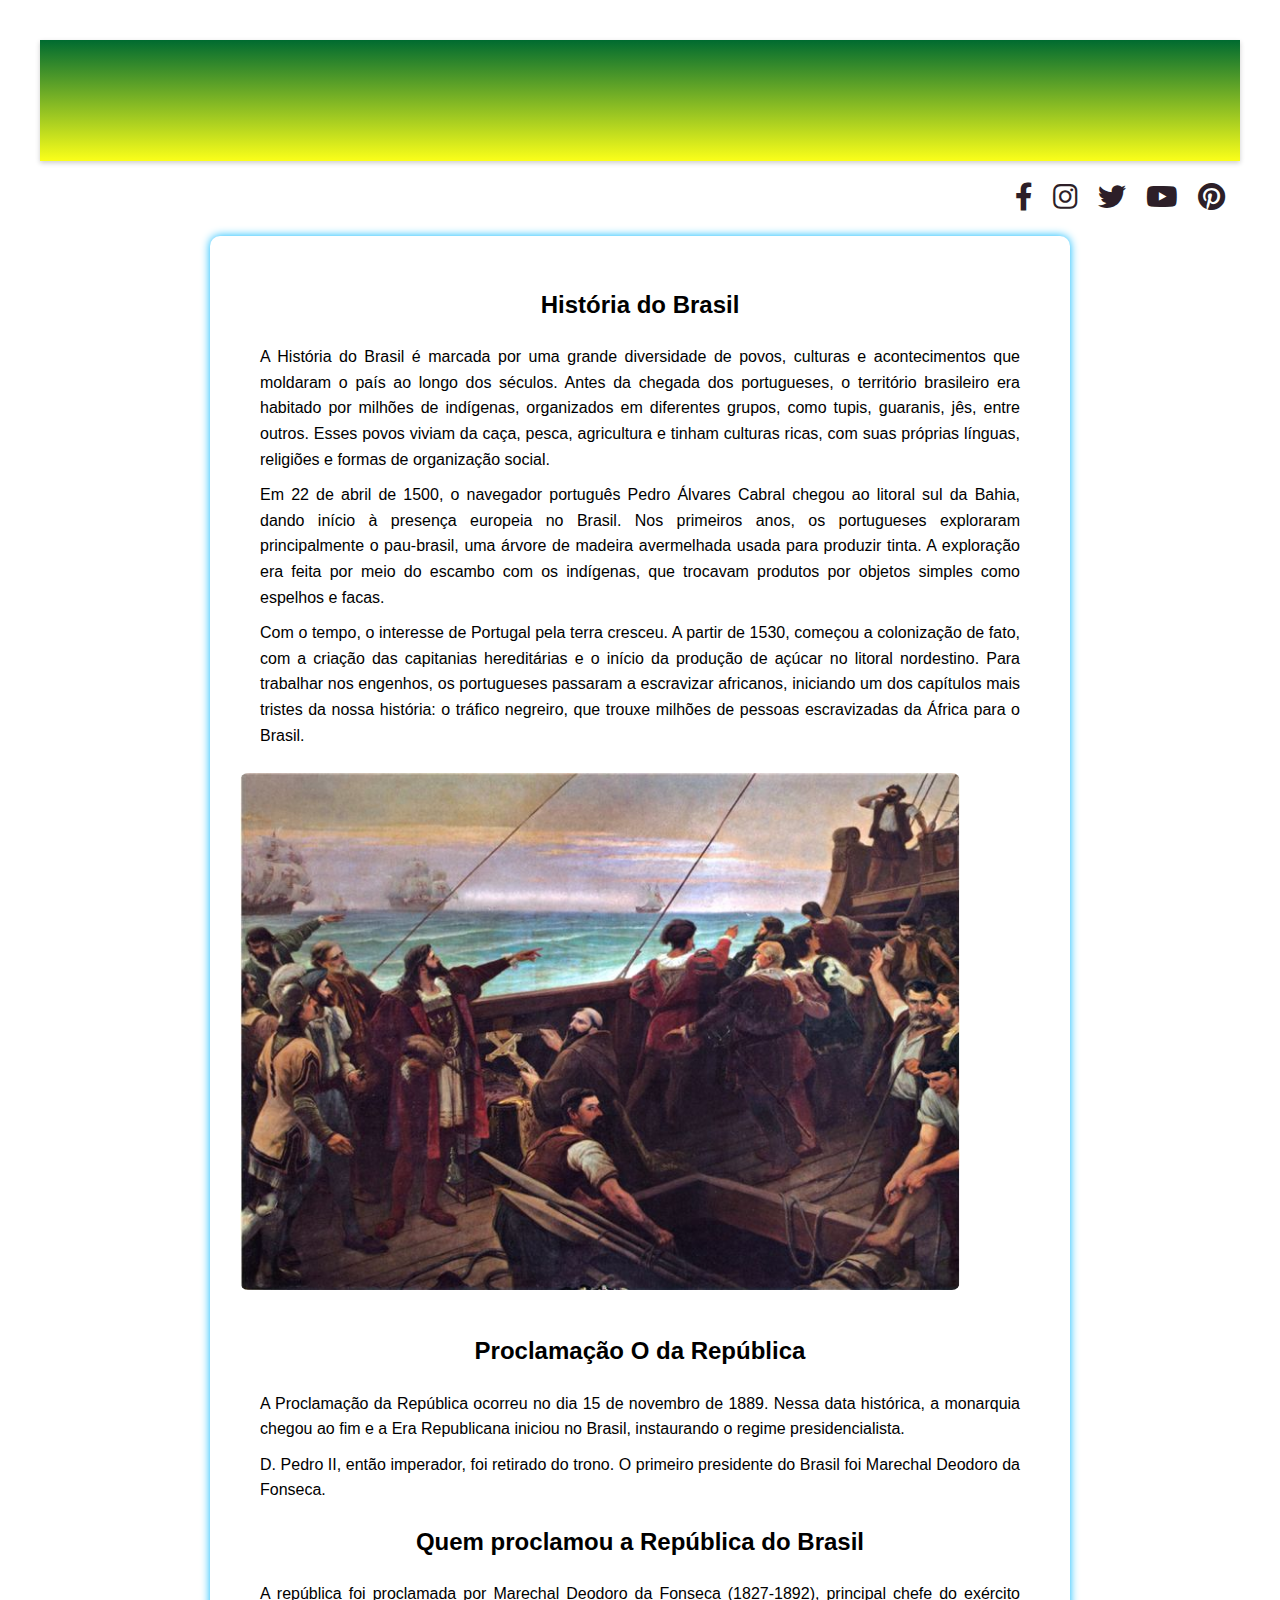
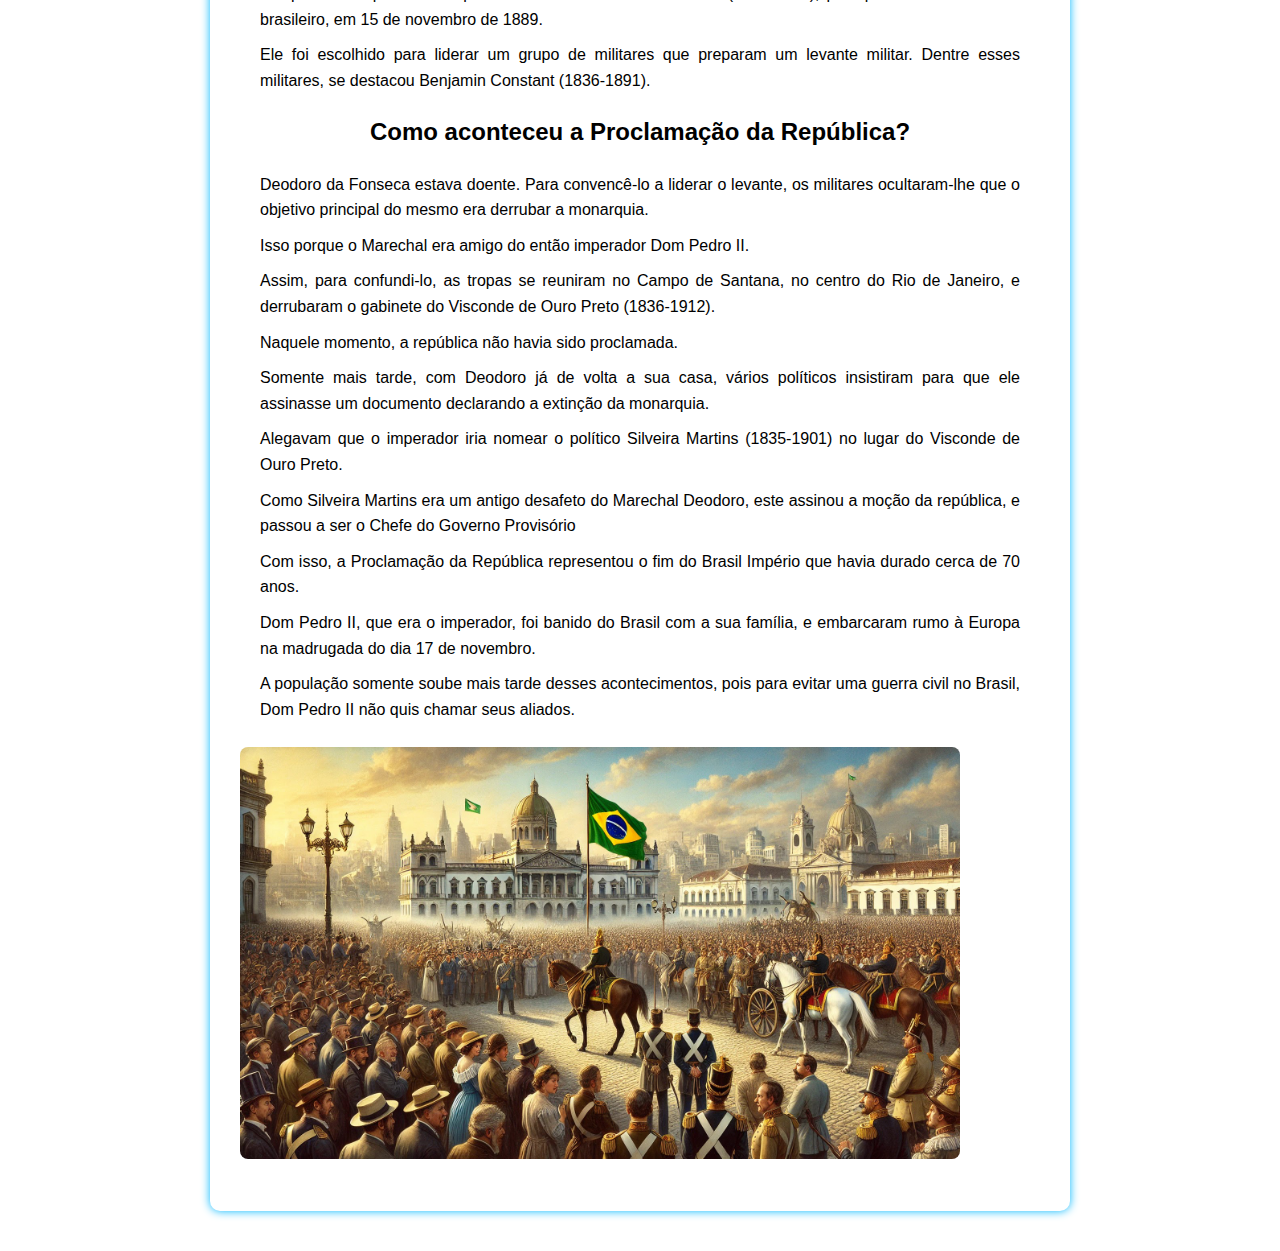
<file: index.html>
<!DOCTYPE html>
<html lang="pt-br">
<head>
    <meta charset="UTF-8">
    <meta name="viewport" content="width=device-width, initial-scale=1.0">
    <title>História</title>

    <link rel="stylesheet" href="https://use.fontawesome.com/releases/v5.1.0/css/all.css">
    <link rel="stylesheet" href="style.css">
    
   
    <style>
        /* General Styles */
        body {
          font-family: Arial, sans-serif;
          margin: 0;
          padding: 0;
          text-align: center;
          background-color: #f9f9f9;
        }
    
        /* Navbar Styles */
        .navbar {
          background: linear-gradient(180deg, hwb(147 0% 58%), hsl(61, 100%, 55%));
          padding: 15px 0;
          position: sticky;
          top: 0;
          z-index: 1000;
          box-shadow: 0 2px 5px rgba(0, 0, 0, 0.2);
        }
    
        .nav-list {
          list-style-type: none;
          padding: 0;
          margin: 0;
          display: flex;
          flex-wrap: wrap;
          justify-content: center;
        }
    
        .nav-list li {
          margin: 0 15px;
          opacity: 0;
          animation: slideIn 0.5s forwards;
          animation-delay: calc(0.1s * var(--i));
        }
    
        .nav-list a {
          text-decoration: none;
          color: white;
          font-weight: bold;
          padding: 10px 15px;
          border-radius: 5px;
          transition: background-color 0.3s, transform 0.2s;
          display: inline-block;
        }
    
        .nav-list a:hover {
          background-color: #005bb5;
          transform: scale(1.1);
        }
    
        /* Animation for navbar items */
        @keyframes slideIn {
          from {
            opacity: 0;
            transform: translateY(-10px);
          }
          to {
            opacity: 1;
            transform: translateY(0);
          }
        }
    
        /* Mobile Menu Toggle */
        .menu-toggle {
          display: none;
          font-size: 24px;
          color: white;
          background: none;
          border: none;
          cursor: pointer;
          padding: 10px;
        }
    
        /* Content Styles */
        h1, h2 {
          color: #333;
        }
    
        p {
          max-width: 900px;
          margin: 10px auto;
          line-height: 1.6;
          text-align: justify;
          padding: 0 20px;
        }
    
        img {
          max-width: 90%;
          height: auto;
          margin: 15px 0;
          border-radius: 8px;
        }
    
        /* Feedback Section */
        #feedback-section {
          margin: 30px 0;
        }
    
        textarea {
          width: 90%;
          max-width: 600px;
          padding: 10px;
          border-radius: 4px;
          border: 1px solid #ccc;
        }
    
        button {
          padding: 8px 16px;
          margin-top: 10px;
          cursor: pointer;
          border: none;
          border-radius: 4px;
          background-color: #1e90ff;
          color: white;
          font-weight: bold;
          transition: background-color 0.3s;
        }
    
        button:hover {
          background-color: #0066cc;
        }
    
        #melhoria-form, #mensagem-final {
          margin-top: 20px;
        }
    
        /* Responsive Design */
        @media (max-width: 768px) {
          .nav-list {
            display: none;
            flex-direction: column;
            width: 100%;
          }
    
          .nav-list.active {
            display: flex;
            background: #0077cc;
            padding: 10px 0;
          }
    
          .nav-list li {
            margin: 10px 0;
          }
    
          .menu-toggle {
            display: block;
            position: absolute;
            right: 20px;
            top: 15px;
          }
    
          .navbar {
            padding: 10px 0;
            position: relative;
          }
        }
      </style>
    </head>
    <body>
      <nav class="navbar">
        <button class="menu-toggle" aria-label="Toggle menu">☰</button>
        <ul class="nav-list">
          <li style="--i: 1"><a href="#">Início</a></li>
          <li style="--i: 2"><a href="#">História</a></li>
          <li style="--i: 3"><a href="#">Economia</a></li>
          <li style="--i: 4"><a href="#">Gastronomia</a></li>
          <li style="--i: 5"><a href="#">Música</a></li>
          <li style="--i: 6"><a href="#">Pontos turísticos</a></li>
          <li style="--i: 7"><a href="#">Religiões</a></li>
          <li style="--i: 8"><a href="#">Festas</a></li>
          <li style="--i: 9"><a href="#">Lendas</a></li>
          <li style="--i: 10"><a href="#">Esportes</a></li>
        </ul>
      </nav>

    <div class="social">

        <a href="#" target="_blank">
          <i class="fab fa-facebook-f"></i></i>
        </a>

        <a href="#" target="_blank">
          <i class="fab fa-instagram"></i>
        </a>

        <a href="#" target="_blank">
          <i class="fab fa-twitter"></i>
        </a>
        
        <a href="#" target="_blank">
          <i class="fab fa-youtube"></i>
        </a>

        <a href="#" target="_blank">
          <i class="fab fa-pinterest"></i>
        </a>

    </div>
   
    <style>
        
        body {
            font-family: Arial, sans-serif;
            margin: 40px;
            background-color: hsl(0, 0%, 100%);
            color: #000000;
            line-height: 1.6;
        }
        .conteudo {
            text-align: justify;
            max-width: 800px;
            margin: auto;
            background-color: hwb(0 100% 0%);
            padding: 30px;
            border-radius: 10px;
            box-shadow: 0 0 10px hwb(197 0% 0%);
        }
        h1 {
            text-align: center;
            color: #000000;
        }
        h2 {
            text-align: center;
            color: #0000;
        }
        h2 {
            text-align: center;
            color: #000000;
        }
        h1 {
            text-align: center;
            color: #000000;
        }
    </style>
</head>
<body>




    
    <div class="conteudo">
     

       <h2>História do Brasil</h2>
       <p>A História do Brasil é marcada por uma grande diversidade de povos, culturas e acontecimentos que moldaram o país ao longo dos séculos. Antes da chegada dos portugueses, o território brasileiro era habitado por milhões de indígenas, organizados em diferentes grupos, como tupis, guaranis, jês, entre outros. Esses povos viviam da caça, pesca, agricultura e tinham culturas ricas, com suas próprias línguas, religiões e formas de organização social.</p>
       <p>Em 22 de abril de 1500, o navegador português Pedro Álvares Cabral chegou ao litoral sul da Bahia, dando início à presença europeia no Brasil. Nos primeiros anos, os portugueses exploraram principalmente o pau-brasil, uma árvore de madeira avermelhada usada para produzir tinta. A exploração era feita por meio do escambo com os indígenas, que trocavam produtos por objetos simples como espelhos e facas.</p>

       <p>Com o tempo, o interesse de Portugal pela terra cresceu. A partir de 1530, começou a colonização de fato, com a criação das capitanias hereditárias e o início da produção de açúcar no litoral nordestino. Para trabalhar nos engenhos, os portugueses passaram a escravizar africanos, iniciando um dos capítulos mais tristes da nossa história: o tráfico negreiro, que trouxe milhões de pessoas escravizadas da África para o Brasil.</p>
        <img src="imagens/descobrimento.jpg" alt="cultura" height="450">

        <h2>Proclamação  O da República</h2>
        <p>A Proclamação da República ocorreu no dia 15 de novembro de 1889. Nessa data histórica, a monarquia chegou ao fim e a Era Republicana iniciou no Brasil, instaurando o regime presidencialista.<p>
          <p> D. Pedro II, então imperador, foi retirado do trono. O primeiro presidente do Brasil foi Marechal Deodoro da Fonseca.</p>
          <h2>Quem proclamou a República do Brasil</h2>
          <p>A república foi proclamada por Marechal Deodoro da Fonseca (1827-1892), principal chefe do exército brasileiro, em 15 de novembro de 1889.</p>
          <p>Ele foi escolhido para liderar um grupo de militares que preparam um levante militar. Dentre esses militares, se destacou Benjamin Constant (1836-1891).</p>
          <h2>Como aconteceu a Proclamação da República?</h2>
          <p>Deodoro da Fonseca estava doente. Para convencê-lo a liderar o levante, os militares ocultaram-lhe que o objetivo principal do mesmo era derrubar a monarquia.</p>
          <p>Isso porque o Marechal era amigo do então imperador Dom Pedro II.</p>
          <p>Assim, para confundi-lo, as tropas se reuniram no Campo de Santana, no centro do Rio de Janeiro, e derrubaram o gabinete do Visconde de Ouro Preto (1836-1912).</p>
          <p>Naquele momento, a república não havia sido proclamada.</p>
          <p>Somente mais tarde, com Deodoro já de volta a sua casa, vários políticos insistiram para que ele assinasse um documento declarando a extinção da monarquia.</p>
          <p>Alegavam que o imperador iria nomear o político Silveira Martins (1835-1901) no lugar do Visconde de Ouro Preto.</p>
          <p>Como Silveira Martins era um antigo desafeto do Marechal Deodoro, este assinou a moção da república, e passou a ser o Chefe do Governo Provisório</p>
          <p>Com isso, a Proclamação da República representou o fim do Brasil Império que havia durado cerca de 70 anos.</p>
          <p>Dom Pedro II, que era o imperador, foi banido do Brasil com a sua família, e embarcaram rumo à Europa na madrugada do dia 17 de novembro.</p>
          <p>A população somente soube mais tarde desses acontecimentos, pois para evitar uma guerra civil no Brasil, Dom Pedro II não quis chamar seus aliados.</p>
            <img src="imagens/proclamacao-da-republica.jpg"cultura" height="450">

           

                    
               
    </div>
</body>
</html>
</file>
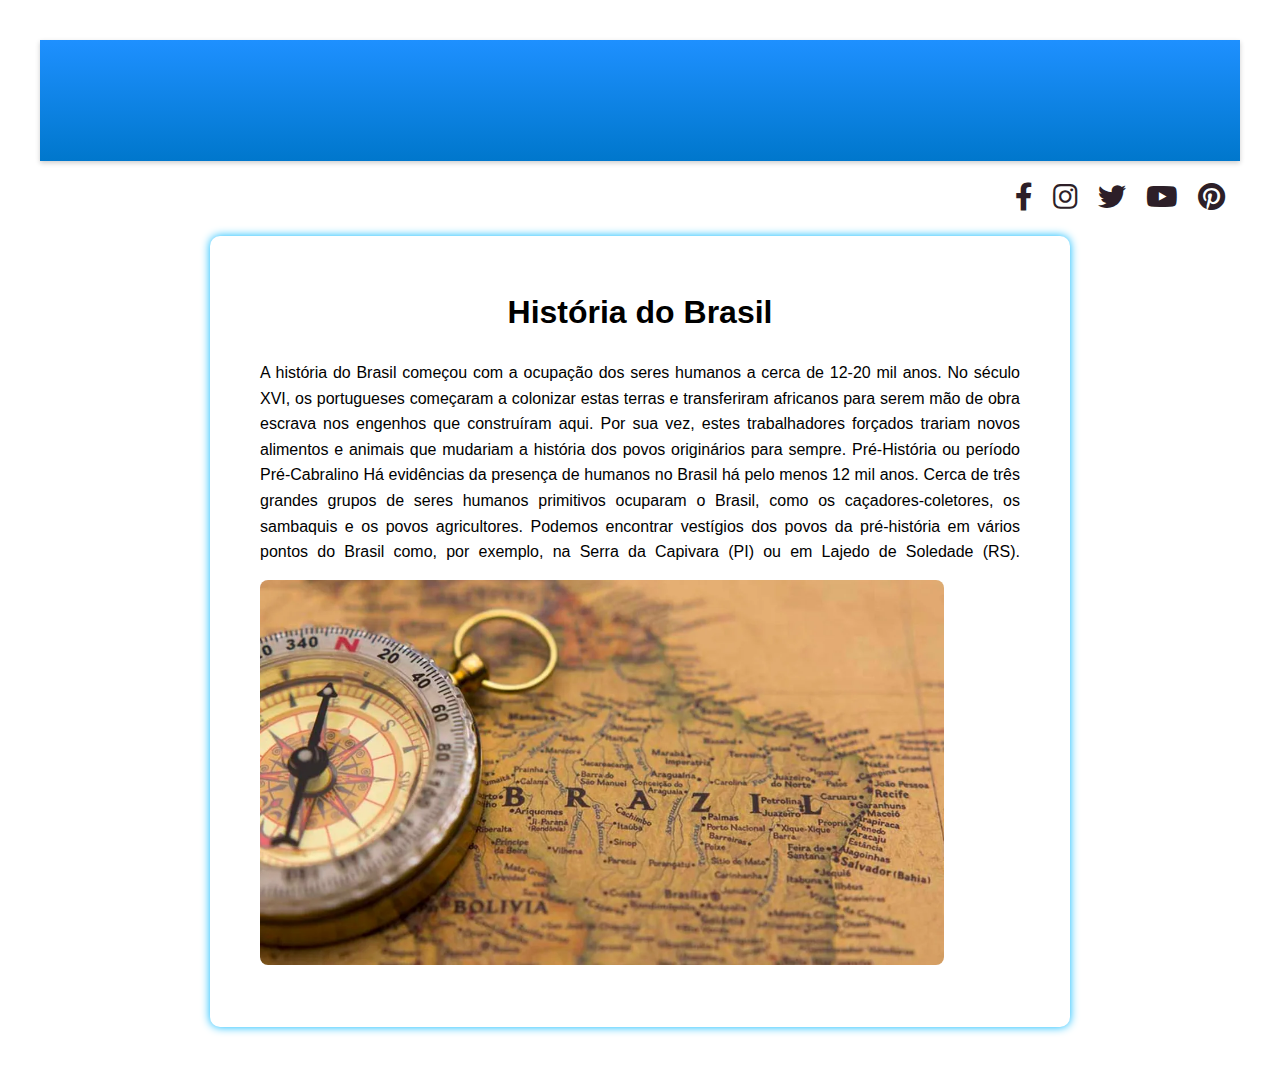
<file: História.html>
<!DOCTYPE html>
<html lang="pt-br">
<head>
    <meta charset="UTF-8">
    <meta name="viewport" content="width=device-width, initial-scale=1.0">
    <title>História</title>

    <link rel="stylesheet" href="https://use.fontawesome.com/releases/v5.1.0/css/all.css">
    <link rel="stylesheet" href="style.css">
    
   
    <style>
        /* General Styles */
        body {
          font-family: Arial, sans-serif;
          margin: 0;
          padding: 0;
          text-align: center;
          background-color: #f9f9f9;
        }
    
        /* Navbar Styles */
        .navbar {
          background: linear-gradient(180deg, #1e90ff, #0077cc);
          padding: 15px 0;
          position: sticky;
          top: 0;
          z-index: 1000;
          box-shadow: 0 2px 5px rgba(0, 0, 0, 0.2);
        }
    
        .nav-list {
          list-style-type: none;
          padding: 0;
          margin: 0;
          display: flex;
          flex-wrap: wrap;
          justify-content: center;
        }
    
        .nav-list li {
          margin: 0 15px;
          opacity: 0;
          animation: slideIn 0.5s forwards;
          animation-delay: calc(0.1s * var(--i));
        }
    
        .nav-list a {
          text-decoration: none;
          color: white;
          font-weight: bold;
          padding: 10px 15px;
          border-radius: 5px;
          transition: background-color 0.3s, transform 0.2s;
          display: inline-block;
        }
    
        .nav-list a:hover {
          background-color: #005bb5;
          transform: scale(1.1);
        }
    
        /* Animation for navbar items */
        @keyframes slideIn {
          from {
            opacity: 0;
            transform: translateY(-10px);
          }
          to {
            opacity: 1;
            transform: translateY(0);
          }
        }
    
        /* Mobile Menu Toggle */
        .menu-toggle {
          display: none;
          font-size: 24px;
          color: white;
          background: none;
          border: none;
          cursor: pointer;
          padding: 10px;
        }
    
        /* Content Styles */
        h1, h2 {
          color: #333;
        }
    
        p {
          max-width: 900px;
          margin: 10px auto;
          line-height: 1.6;
          text-align: justify;
          padding: 0 20px;
        }
    
        img {
          max-width: 90%;
          height: auto;
          margin: 15px 0;
          border-radius: 8px;
        }
    
        /* Feedback Section */
        #feedback-section {
          margin: 30px 0;
        }
    
        textarea {
          width: 90%;
          max-width: 600px;
          padding: 10px;
          border-radius: 4px;
          border: 1px solid #ccc;
        }
    
        button {
          padding: 8px 16px;
          margin-top: 10px;
          cursor: pointer;
          border: none;
          border-radius: 4px;
          background-color: #1e90ff;
          color: white;
          font-weight: bold;
          transition: background-color 0.3s;
        }
    
        button:hover {
          background-color: #0066cc;
        }
    
        #melhoria-form, #mensagem-final {
          margin-top: 20px;
        }
    
        /* Responsive Design */
        @media (max-width: 768px) {
          .nav-list {
            display: none;
            flex-direction: column;
            width: 100%;
          }
    
          .nav-list.active {
            display: flex;
            background: #0077cc;
            padding: 10px 0;
          }
    
          .nav-list li {
            margin: 10px 0;
          }
    
          .menu-toggle {
            display: block;
            position: absolute;
            right: 20px;
            top: 15px;
          }
    
          .navbar {
            padding: 10px 0;
            position: relative;
          }
        }
      </style>
    </head>
    <body>
      <nav class="navbar">
        <button class="menu-toggle" aria-label="Toggle menu">☰</button>
        <ul class="nav-list">
          <li style="--i: 1"><a href="#">Início</a></li>
          <li style="--i: 2"><a href="#">História</a></li>
          <li style="--i: 3"><a href="#">Economia</a></li>
          <li style="--i: 4"><a href="#">Gastronomia</a></li>
          <li style="--i: 5"><a href="#">Música</a></li>
          <li style="--i: 6"><a href="#">Pontos turísticos</a></li>
          <li style="--i: 7"><a href="#">Religiões</a></li>
          <li style="--i: 8"><a href="#">Festas</a></li>
          <li style="--i: 9"><a href="#">Lendas</a></li>
          <li style="--i: 10"><a href="#">Esportes</a></li>
        </ul>
      </nav>

    <div class="social">

        <a href="#" target="_blank">
          <i class="fab fa-facebook-f"></i></i>
        </a>

        <a href="#" target="_blank">
          <i class="fab fa-instagram"></i>
        </a>

        <a href="#" target="_blank">
          <i class="fab fa-twitter"></i>
        </a>
        
        <a href="#" target="_blank">
          <i class="fab fa-youtube"></i>
        </a>

        <a href="#" target="_blank">
          <i class="fab fa-pinterest"></i>
        </a>

    </div>
   
    <style>
        
        body {
            font-family: Arial, sans-serif;
            margin: 40px;
            background-color: hsl(0, 0%, 100%);
            color: #000000;
            line-height: 1.6;
        }
        .conteudo {
            text-align: justify;
            max-width: 800px;
            margin: auto;
            background-color: hwb(0 100% 0%);
            padding: 30px;
            border-radius: 10px;
            box-shadow: 0 0 10px hwb(197 0% 0%);
        }
        h1 {
            text-align: center;
            color: #000000;
        }
        h2 {
            text-align: center;
            color: #0000;
        }
        h2 {
            text-align: center;
            color: #000000;
        }
        h1 {
            text-align: center;
            color: #000000;
        }
    </style>
</head>
<body>




    
    <div class="conteudo">
      <h1>História do Brasil</h1>
      <p>A história do Brasil começou com a ocupação dos seres humanos a cerca de 12-20 mil anos.

        No século XVI, os portugueses começaram a colonizar estas terras e transferiram africanos para serem mão de obra escrava nos engenhos que construíram aqui.
        
        Por sua vez, estes trabalhadores forçados trariam novos alimentos e animais que mudariam a história dos povos originários para sempre.
        
        Pré-História ou período Pré-Cabralino
        Há evidências da presença de humanos no Brasil há pelo menos 12 mil anos. Cerca de três grandes grupos de seres humanos primitivos ocuparam o Brasil, como os caçadores-coletores, os sambaquis e os povos agricultores.
        
        Podemos encontrar vestígios dos povos da pré-história em vários pontos do Brasil como, por exemplo, na Serra da Capivara (PI) ou em Lajedo de Soledade (RS).

        
    <img src="imagem/historia do brasil.webp" alt="cultuta 4">

    </div>
  </body>
  </html>
</file>
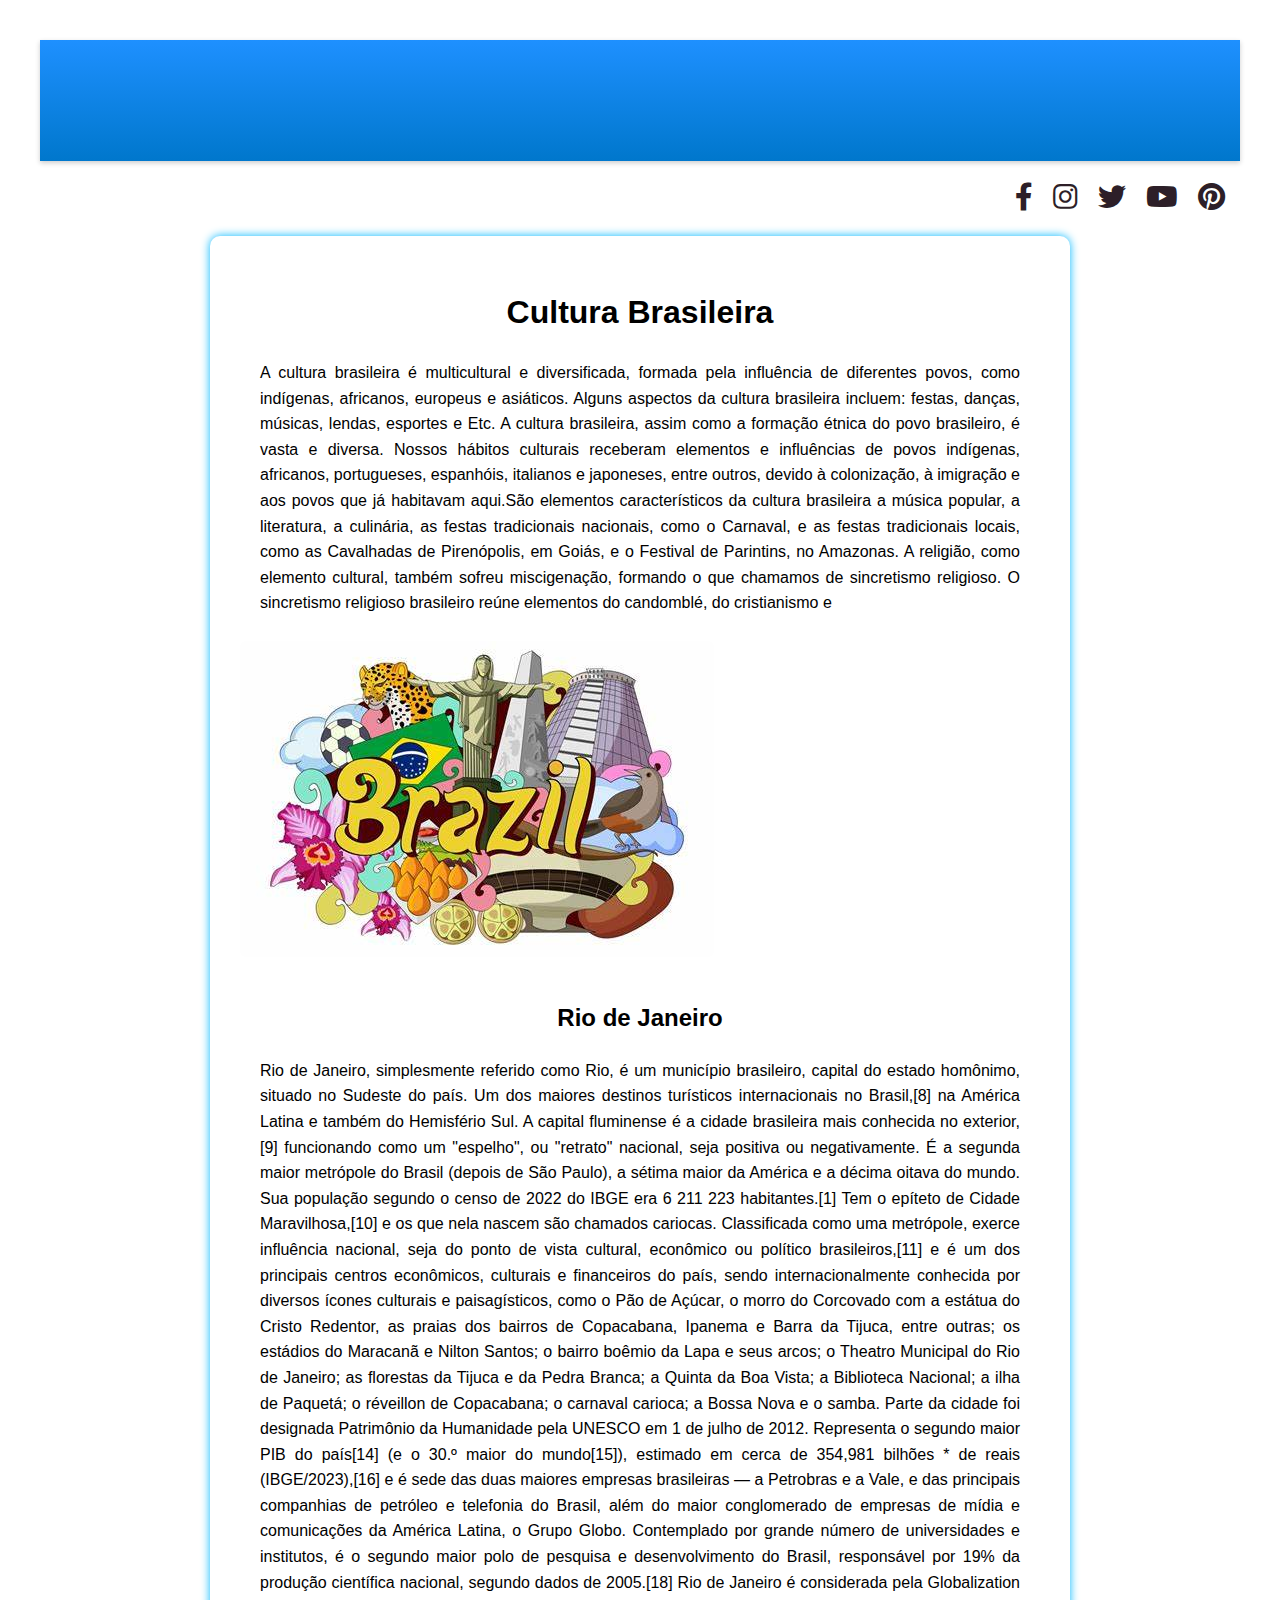
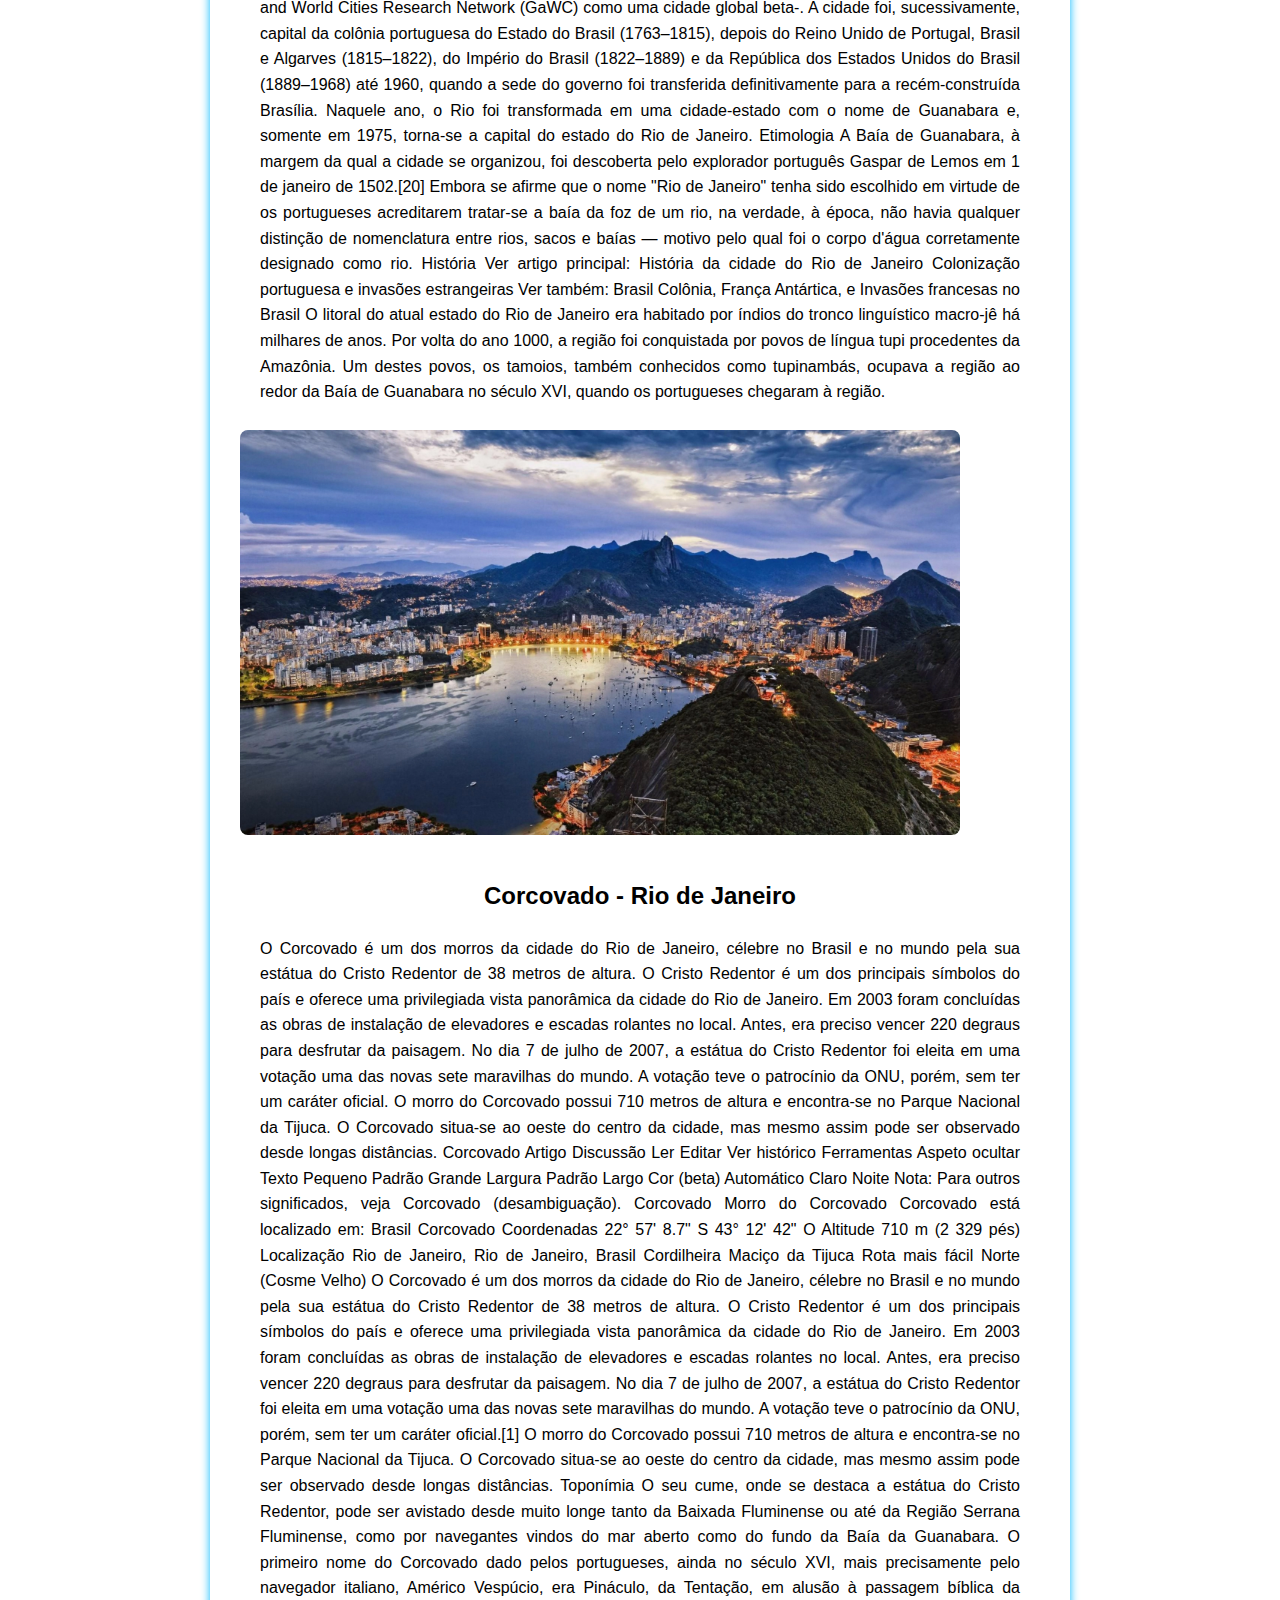
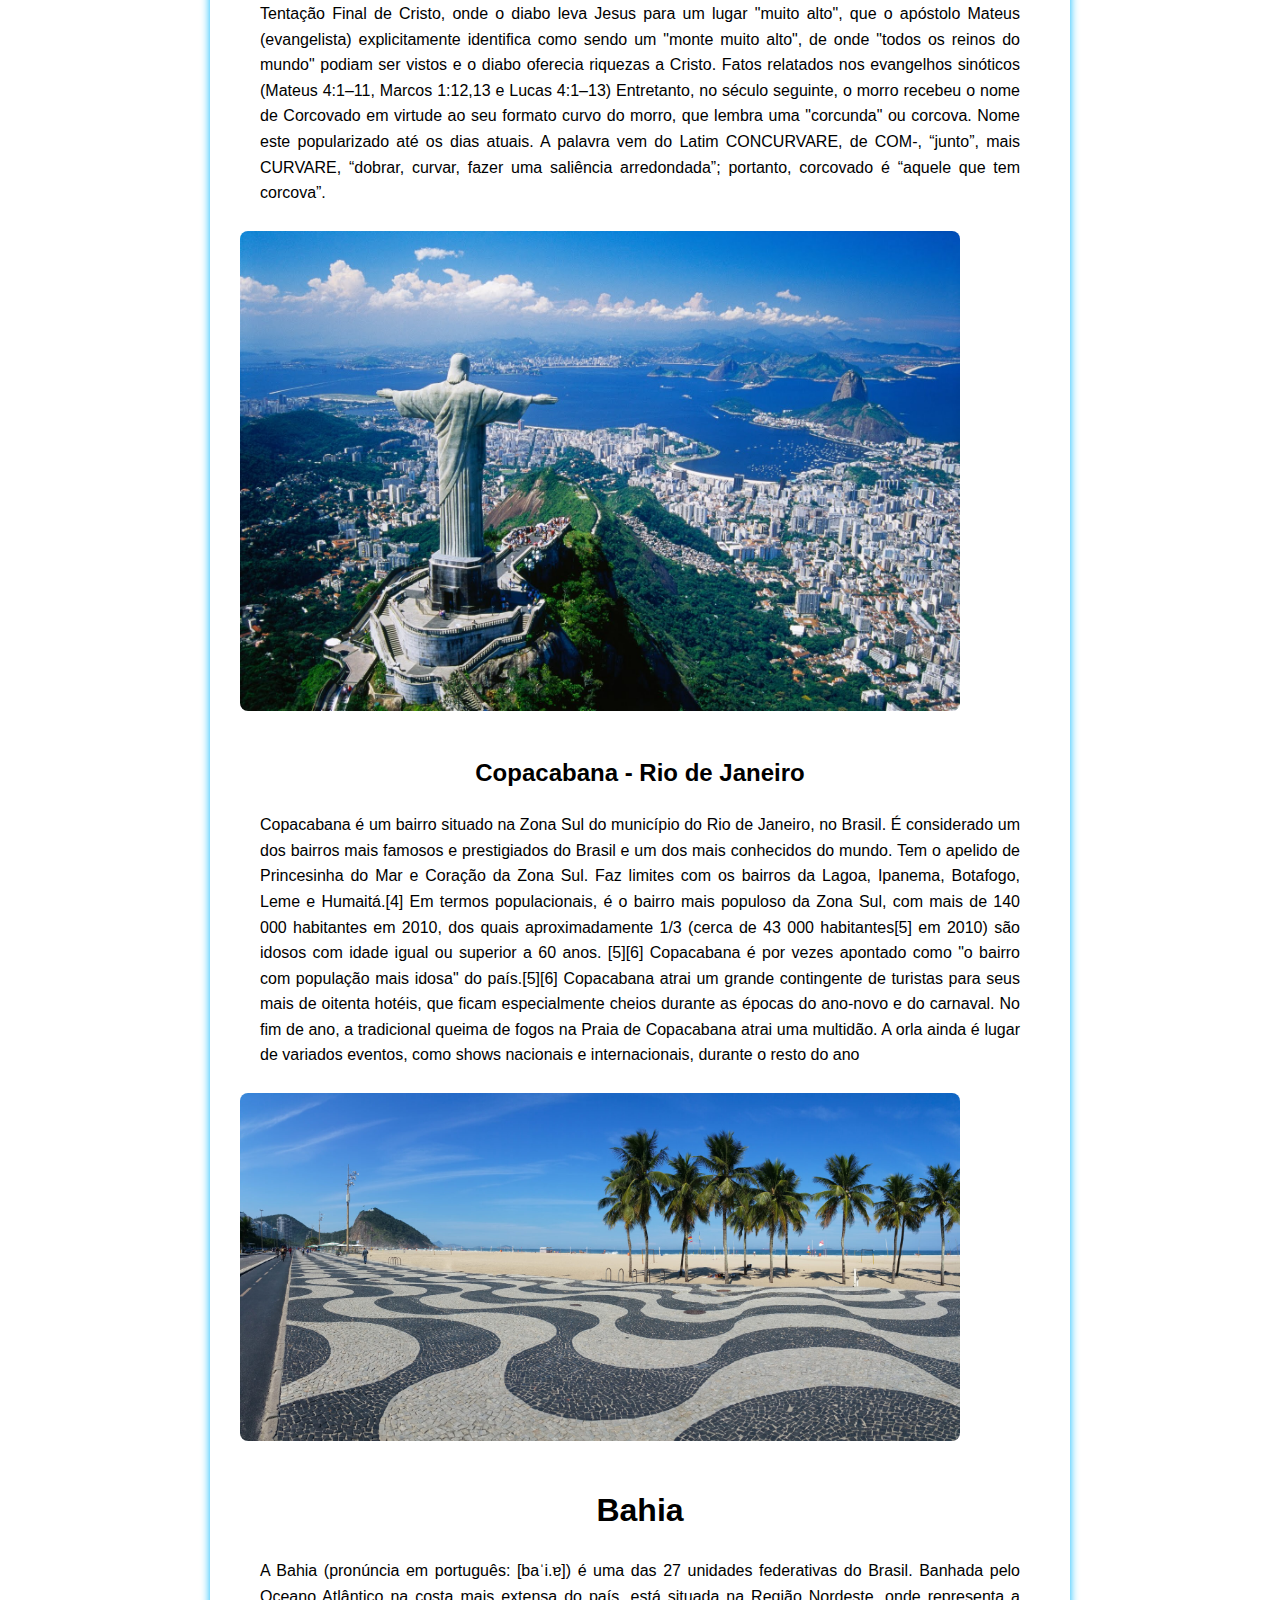
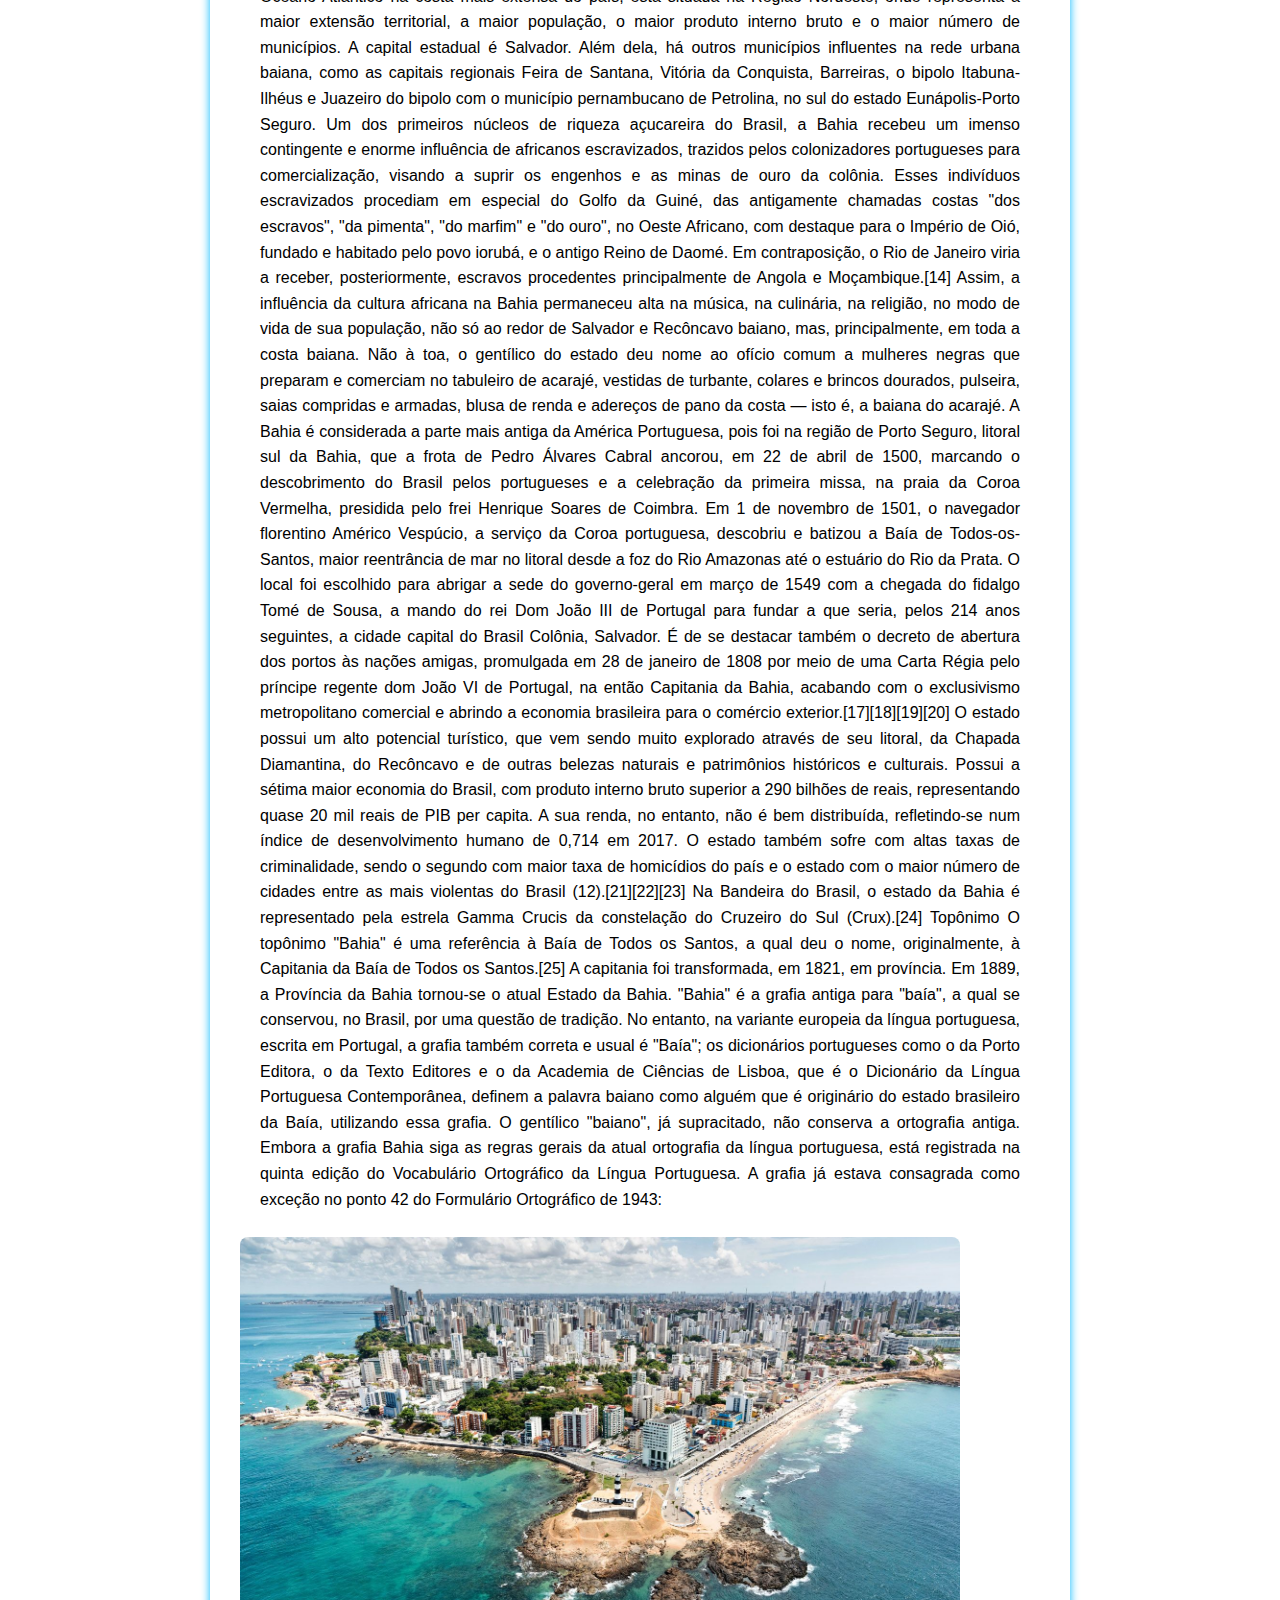
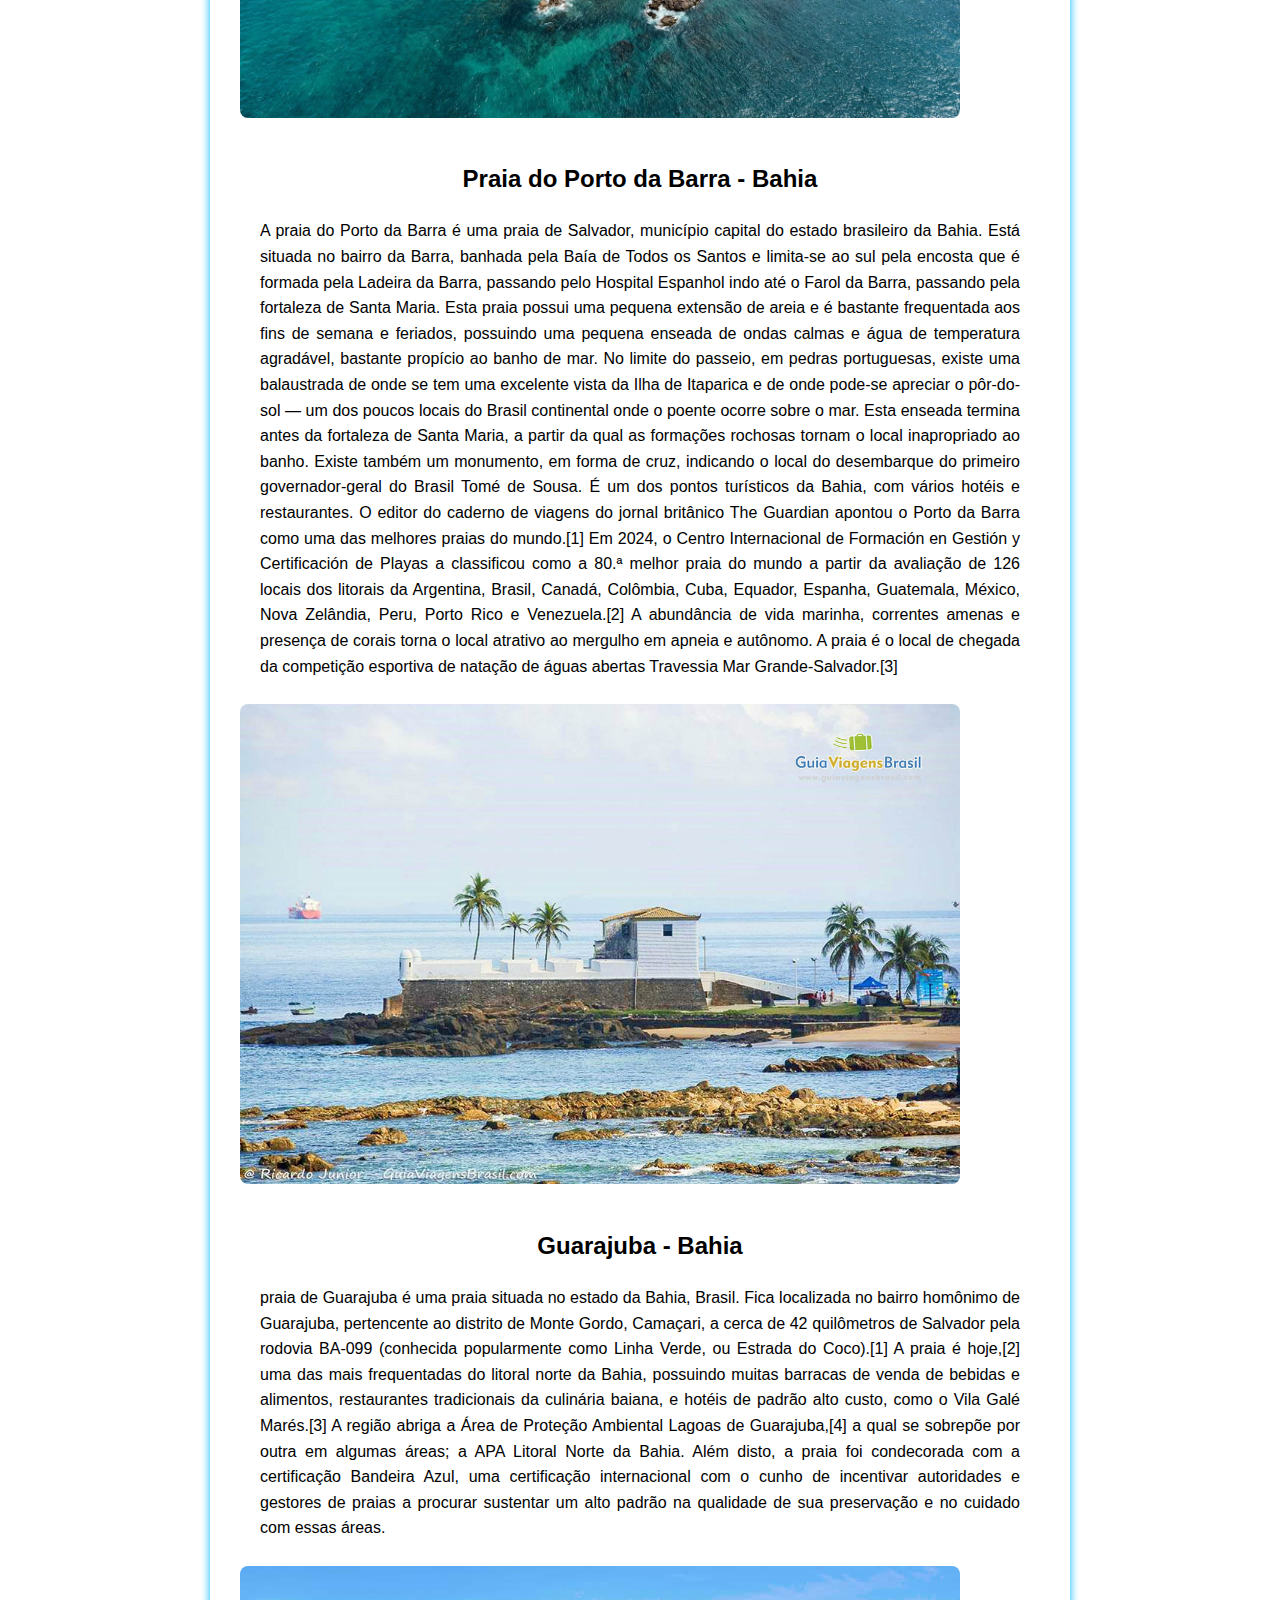
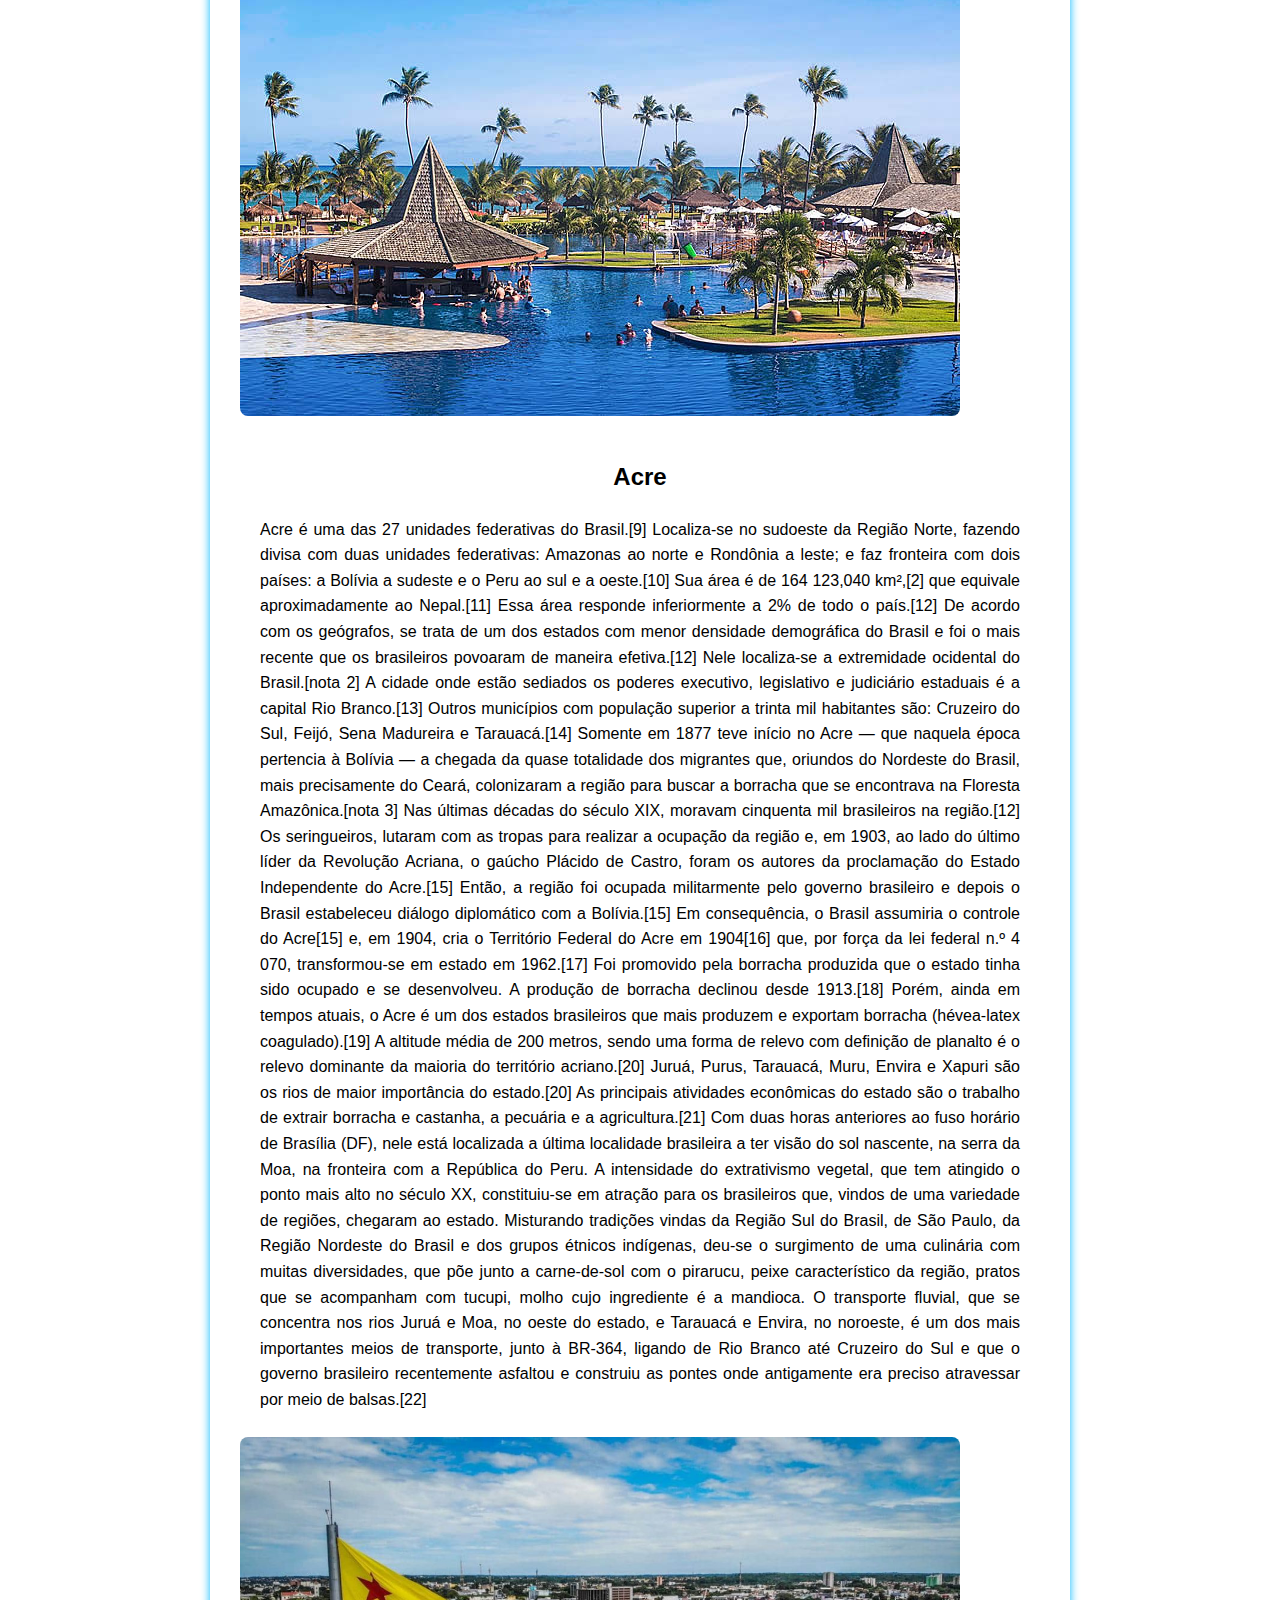
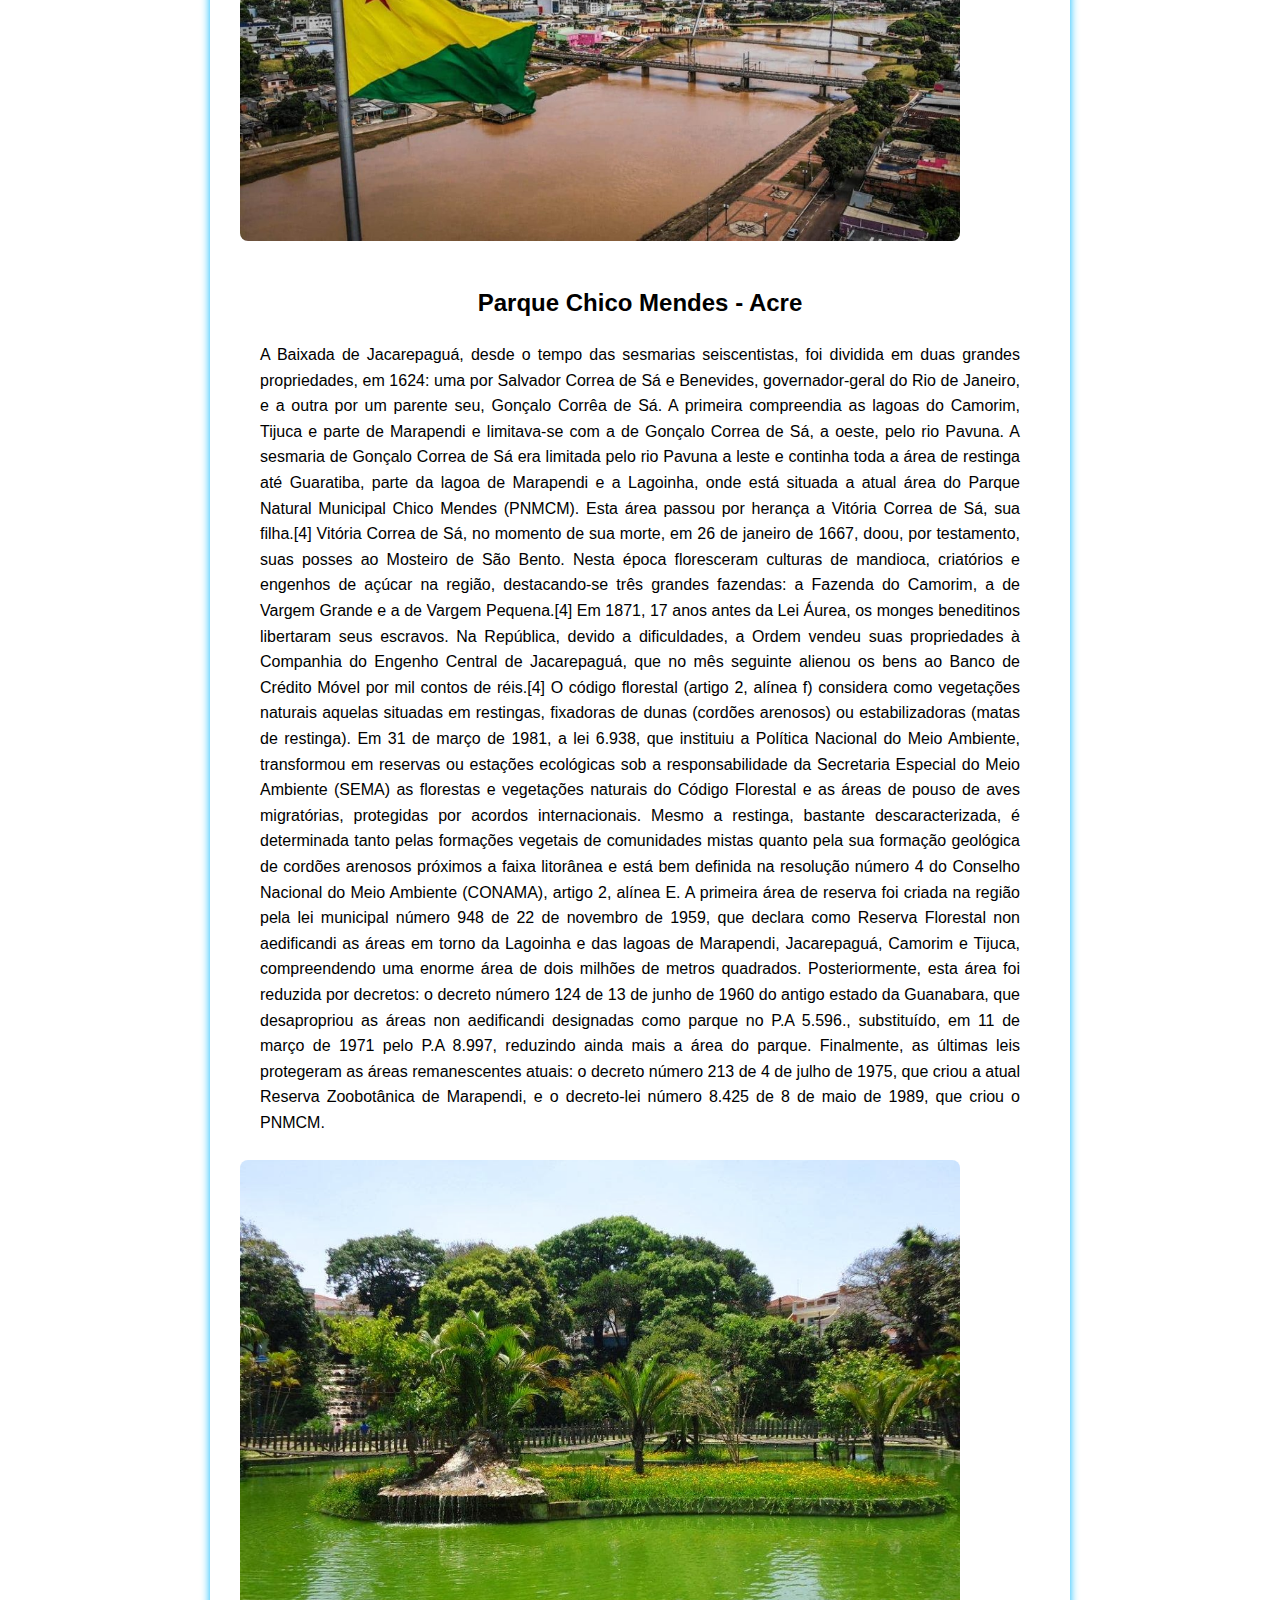
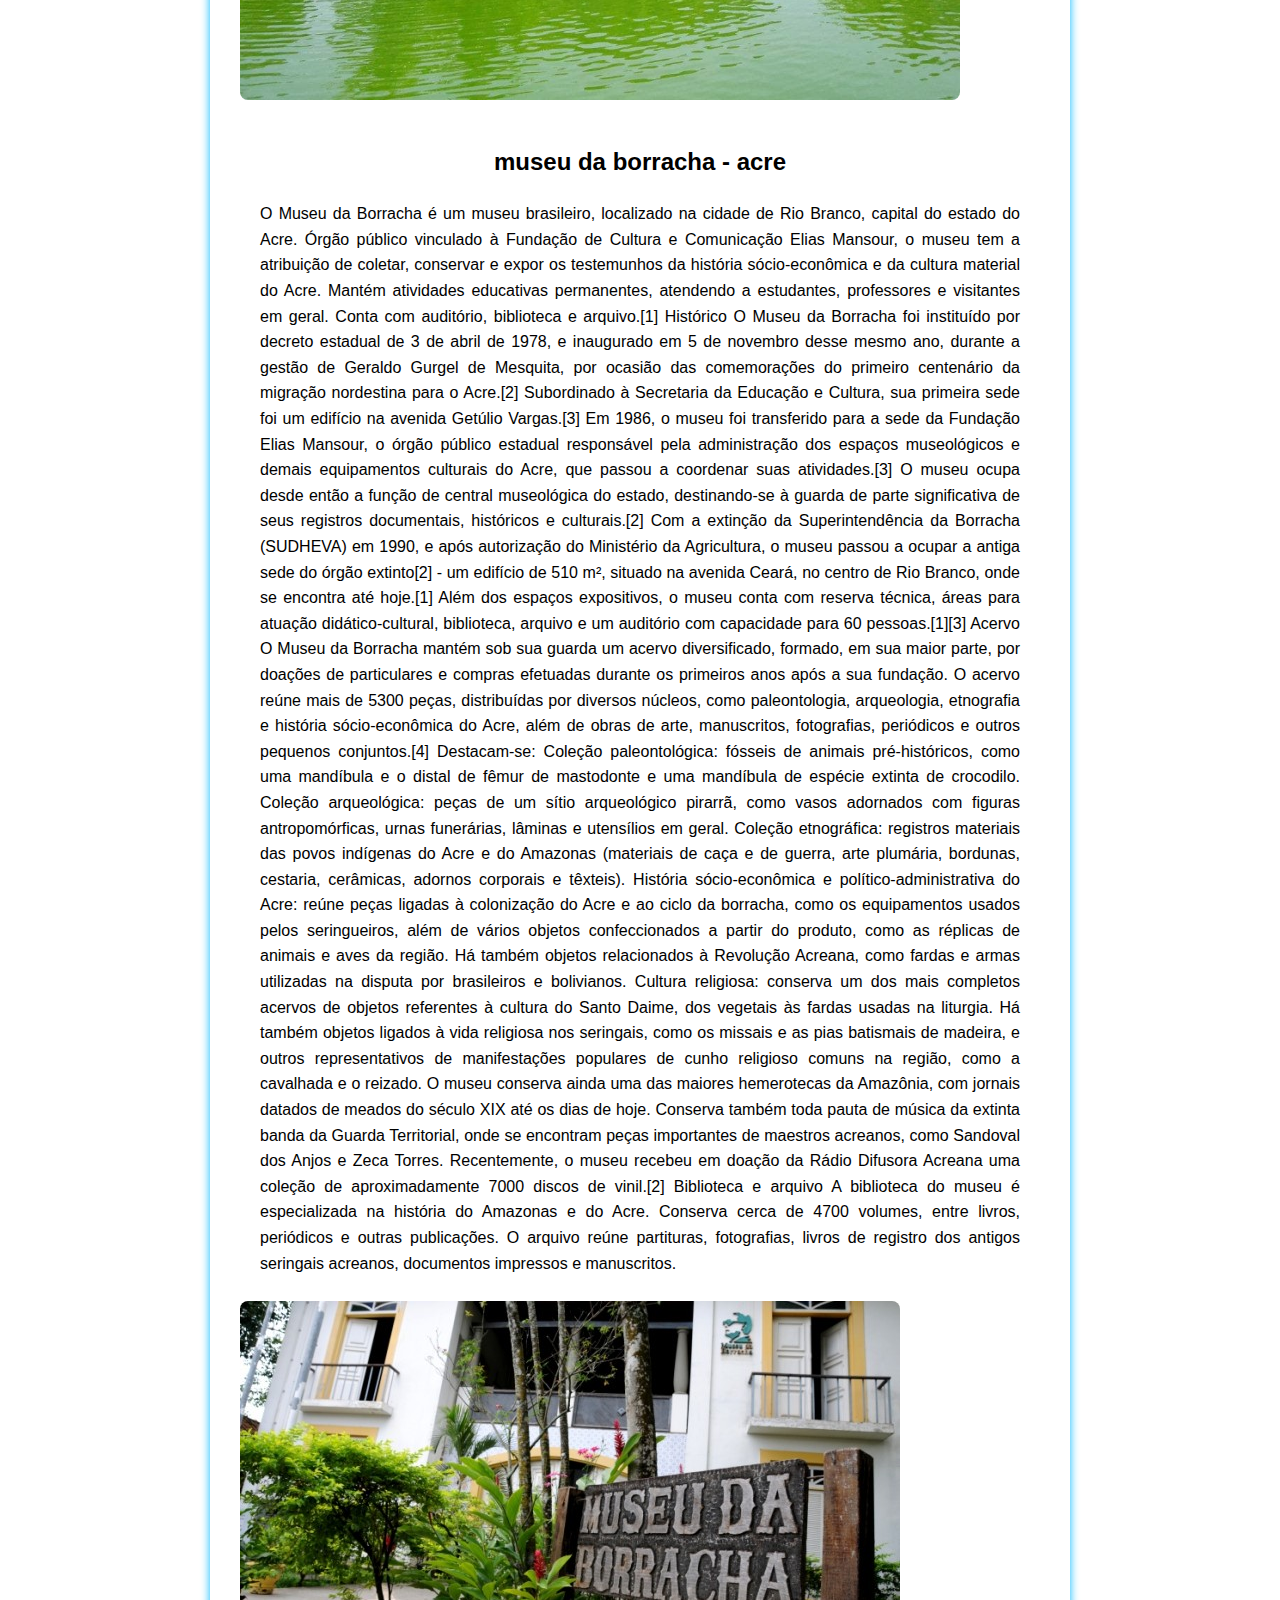
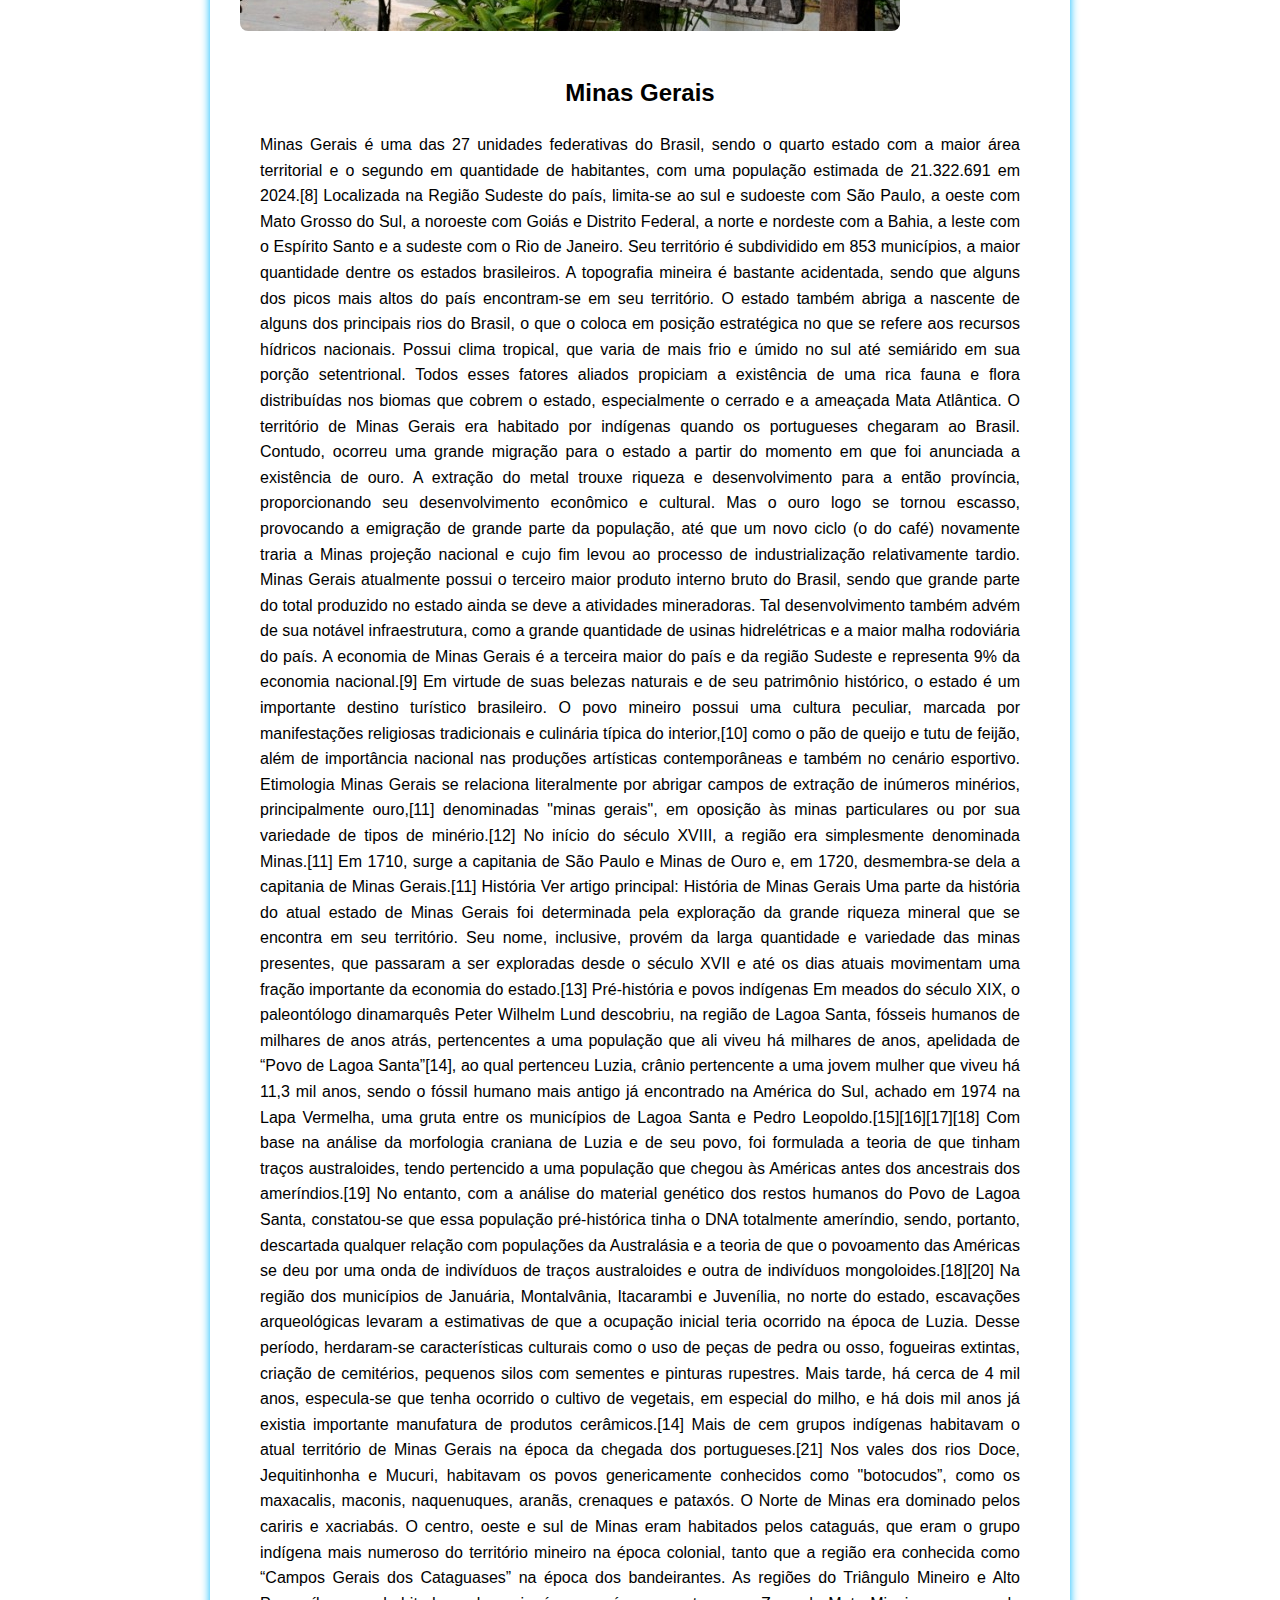
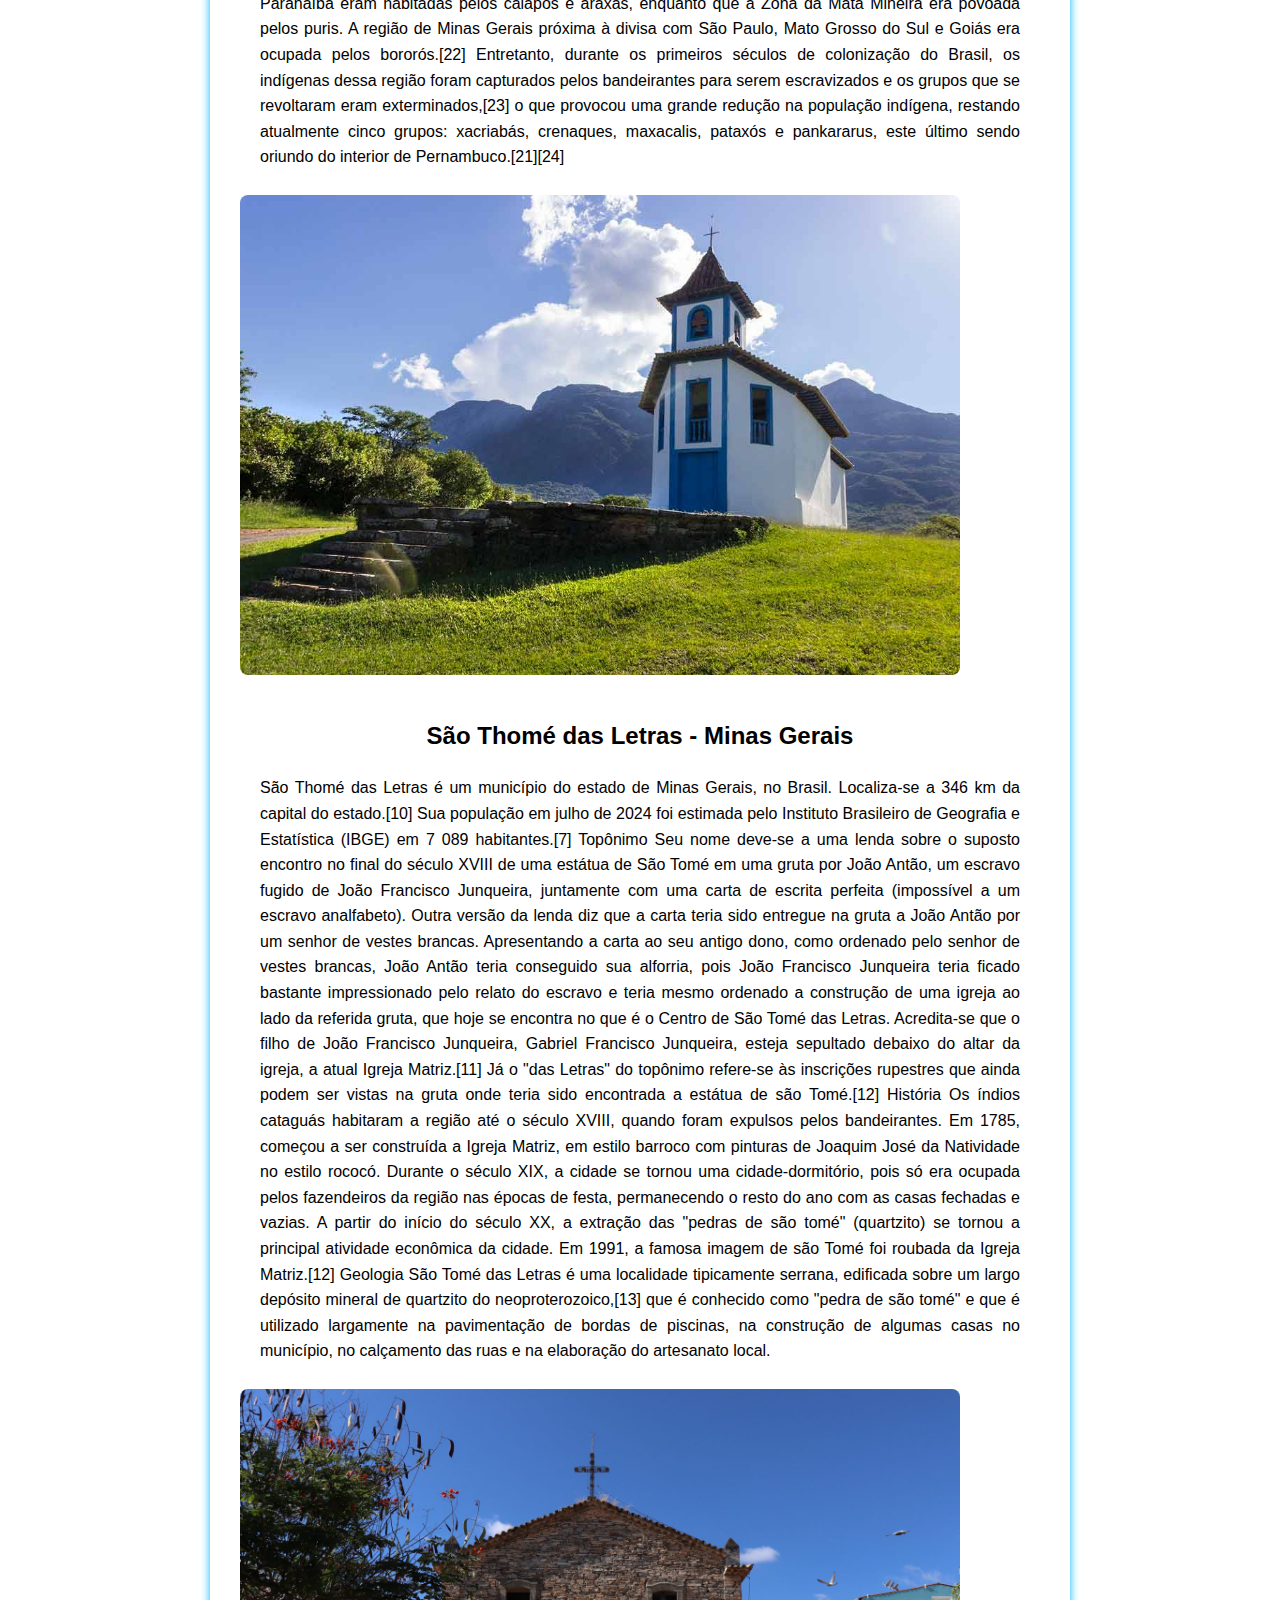
<file: Untitled-1.html>
<!DOCTYPE html>
<html lang="pt-br">
<head>
    <meta charset="UTF-8">
    <meta name="viewport" content="width=device-width, initial-scale=1.0">
    <title>Pontos turísticos</title>

    <link rel="stylesheet" href="https://use.fontawesome.com/releases/v5.1.0/css/all.css">
    <link rel="stylesheet" href="style.css">
    
   
    <style>
        /* General Styles */
        body {
          font-family: Arial, sans-serif;
          margin: 0;
          padding: 0;
          text-align: center;
          background-color: #f9f9f9;
        }
    
        /* Navbar Styles */
        .navbar {
          background: linear-gradient(180deg, #1e90ff, #0077cc);
          padding: 15px 0;
          position: sticky;
          top: 0;
          z-index: 1000;
          box-shadow: 0 2px 5px rgba(0, 0, 0, 0.2);
        }
    
        .nav-list {
          list-style-type: none;
          padding: 0;
          margin: 0;
          display: flex;
          flex-wrap: wrap;
          justify-content: center;
        }
    
        .nav-list li {
          margin: 0 15px;
          opacity: 0;
          animation: slideIn 0.5s forwards;
          animation-delay: calc(0.1s * var(--i));
        }
    
        .nav-list a {
          text-decoration: none;
          color: white;
          font-weight: bold;
          padding: 10px 15px;
          border-radius: 5px;
          transition: background-color 0.3s, transform 0.2s;
          display: inline-block;
        }
    
        .nav-list a:hover {
          background-color: #005bb5;
          transform: scale(1.1);
        }
    
        /* Animation for navbar items */
        @keyframes slideIn {
          from {
            opacity: 0;
            transform: translateY(-10px);
          }
          to {
            opacity: 1;
            transform: translateY(0);
          }
        }
    
        /* Mobile Menu Toggle */
        .menu-toggle {
          display: none;
          font-size: 24px;
          color: white;
          background: none;
          border: none;
          cursor: pointer;
          padding: 10px;
        }
    
        /* Content Styles */
        h1, h2 {
          color: #333;
        }
    
        p {
          max-width: 900px;
          margin: 10px auto;
          line-height: 1.6;
          text-align: justify;
          padding: 0 20px;
        }
    
        img {
          max-width: 90%;
          height: auto;
          margin: 15px 0;
          border-radius: 8px;
        }
    
        /* Feedback Section */
        #feedback-section {
          margin: 30px 0;
        }
    
        textarea {
          width: 90%;
          max-width: 600px;
          padding: 10px;
          border-radius: 4px;
          border: 1px solid #ccc;
        }
    
        button {
          padding: 8px 16px;
          margin-top: 10px;
          cursor: pointer;
          border: none;
          border-radius: 4px;
          background-color: #1e90ff;
          color: white;
          font-weight: bold;
          transition: background-color 0.3s;
        }
    
        button:hover {
          background-color: #0066cc;
        }
    
        #melhoria-form, #mensagem-final {
          margin-top: 20px;
        }
    
        /* Responsive Design */
        @media (max-width: 768px) {
          .nav-list {
            display: none;
            flex-direction: column;
            width: 100%;
          }
    
          .nav-list.active {
            display: flex;
            background: #0077cc;
            padding: 10px 0;
          }
    
          .nav-list li {
            margin: 10px 0;
          }
    
          .menu-toggle {
            display: block;
            position: absolute;
            right: 20px;
            top: 15px;
          }
    
          .navbar {
            padding: 10px 0;
            position: relative;
          }
        }
      </style>
    </head>
    <body>
      <nav class="navbar">
        <button class="menu-toggle" aria-label="Toggle menu">☰</button>
        <ul class="nav-list">
          <li style="--i: 1"><a href="#">Início</a></li>
          <li style="--i: 2"><a href="#">História</a></li>
          <li style="--i: 3"><a href="#">Economia</a></li>
          <li style="--i: 4"><a href="#">Gastronomia</a></li>
          <li style="--i: 5"><a href="#">Música</a></li>
          <li style="--i: 6"><a href="#">Pontos turísticos</a></li>
          <li style="--i: 7"><a href="#">Religiões</a></li>
          <li style="--i: 8"><a href="#">Festas</a></li>
          <li style="--i: 9"><a href="#">Lendas</a></li>
          <li style="--i: 10"><a href="#">Esportes</a></li>
        </ul>
      </nav>

    <div class="social">

        <a href="#" target="_blank">
          <i class="fab fa-facebook-f"></i></i>
        </a>

        <a href="#" target="_blank">
          <i class="fab fa-instagram"></i>
        </a>

        <a href="#" target="_blank">
          <i class="fab fa-twitter"></i>
        </a>
        
        <a href="#" target="_blank">
          <i class="fab fa-youtube"></i>
        </a>

        <a href="#" target="_blank">
          <i class="fab fa-pinterest"></i>
        </a>

    </div>
   
    <style>
        
        body {
            font-family: Arial, sans-serif;
            margin: 40px;
            background-color: hsl(0, 0%, 100%);
            color: #000000;
            line-height: 1.6;
        }
        .conteudo {
            text-align: justify;
            max-width: 800px;
            margin: auto;
            background-color: hwb(0 100% 0%);
            padding: 30px;
            border-radius: 10px;
            box-shadow: 0 0 10px hwb(197 0% 0%);
        }
        h1 {
            text-align: center;
            color: #000000;
        }
        h2 {
            text-align: center;
            color: #0000;
        }
        h2 {
            text-align: center;
            color: #000000;
        }
        h1 {
            text-align: center;
            color: #000000;
        }
    </style>
</head>
<body>




    
    <div class="conteudo">
        <h1>Cultura Brasileira</h1>
       <p>A cultura brasileira é multicultural e diversificada, formada pela influência de diferentes povos, como indígenas, africanos, europeus e asiáticos. Alguns aspectos da cultura brasileira incluem: festas, danças, músicas, lendas, esportes e Etc.
        A cultura brasileira, assim como a formação étnica do povo brasileiro, é vasta e diversa. Nossos hábitos culturais receberam elementos e influências de povos indígenas, africanos, portugueses, espanhóis, italianos e japoneses, entre outros, devido à colonização, à imigração e aos povos que já habitavam aqui.São elementos característicos da cultura brasileira a música popular, a literatura, a culinária, as festas tradicionais nacionais, como o Carnaval, e as festas tradicionais locais, como as Cavalhadas de Pirenópolis, em Goiás, e o Festival de Parintins, no Amazonas.

    A religião, como elemento cultural, também sofreu miscigenação, formando o que chamamos de sincretismo religioso. O sincretismo religioso brasileiro reúne elementos do candomblé, do cristianismo e
       </p>
       <img src="imagem/cultura.jpg" alt="cultura" height="535">


       <h2>Rio de Janeiro</h2>
       <p>Rio de Janeiro, simplesmente referido como Rio, é um município brasileiro, capital do estado homônimo, situado no Sudeste do país. Um dos maiores destinos turísticos internacionais no Brasil,[8] na América Latina e também do Hemisfério Sul. A capital fluminense é a cidade brasileira mais conhecida no exterior,[9] funcionando como um "espelho", ou "retrato" nacional, seja positiva ou negativamente. É a segunda maior metrópole do Brasil (depois de São Paulo), a sétima maior da América e a décima oitava do mundo. Sua população segundo o censo de 2022 do IBGE era 6 211 223 habitantes.[1] Tem o epíteto de Cidade Maravilhosa,[10] e os que nela nascem são chamados cariocas.

        Classificada como uma metrópole, exerce influência nacional, seja do ponto de vista cultural, econômico ou político brasileiros,[11] e é um dos principais centros econômicos, culturais e financeiros do país, sendo internacionalmente conhecida por diversos ícones culturais e paisagísticos, como o Pão de Açúcar, o morro do Corcovado com a estátua do Cristo Redentor, as praias dos bairros de Copacabana, Ipanema e Barra da Tijuca, entre outras; os estádios do Maracanã e Nilton Santos; o bairro boêmio da Lapa e seus arcos; o Theatro Municipal do Rio de Janeiro; as florestas da Tijuca e da Pedra Branca; a Quinta da Boa Vista; a Biblioteca Nacional; a ilha de Paquetá; o réveillon de Copacabana; o carnaval carioca; a Bossa Nova e o samba. Parte da cidade foi designada Patrimônio da Humanidade pela UNESCO em 1 de julho de 2012.
        
        Representa o segundo maior PIB do país[14] (e o 30.º maior do mundo[15]), estimado em cerca de 354,981 bilhões * de reais (IBGE/2023),[16] e é sede das duas maiores empresas brasileiras — a Petrobras e a Vale, e das principais companhias de petróleo e telefonia do Brasil, além do maior conglomerado de empresas de mídia e comunicações da América Latina, o Grupo Globo. Contemplado por grande número de universidades e institutos, é o segundo maior polo de pesquisa e desenvolvimento do Brasil, responsável por 19% da produção científica nacional, segundo dados de 2005.[18] Rio de Janeiro é considerada pela Globalization and World Cities Research Network (GaWC) como uma cidade global beta-.
        
        A cidade foi, sucessivamente, capital da colônia portuguesa do Estado do Brasil (1763–1815), depois do Reino Unido de Portugal, Brasil e Algarves (1815–1822), do Império do Brasil (1822–1889) e da República dos Estados Unidos do Brasil (1889–1968) até 1960, quando a sede do governo foi transferida definitivamente para a recém-construída Brasília. Naquele ano, o Rio foi transformada em uma cidade-estado com o nome de Guanabara e, somente em 1975, torna-se a capital do estado do Rio de Janeiro.
        
        Etimologia
        A Baía de Guanabara, à margem da qual a cidade se organizou, foi descoberta pelo explorador português Gaspar de Lemos em 1 de janeiro de 1502.[20] Embora se afirme que o nome "Rio de Janeiro" tenha sido escolhido em virtude de os portugueses acreditarem tratar-se a baía da foz de um rio, na verdade, à época, não havia qualquer distinção de nomenclatura entre rios, sacos e baías — motivo pelo qual foi o corpo d'água corretamente designado como rio.
        
        História
         Ver artigo principal: História da cidade do Rio de Janeiro
        Colonização portuguesa e invasões estrangeiras
        Ver também: Brasil Colônia, França Antártica, e Invasões francesas no Brasil
        O litoral do atual estado do Rio de Janeiro era habitado por índios do tronco linguístico macro-jê há milhares de anos. Por volta do ano 1000, a região foi conquistada por povos de língua tupi procedentes da Amazônia. Um destes povos, os tamoios, também conhecidos como tupinambás, ocupava a região ao redor da Baía de Guanabara no século XVI, quando os portugueses chegaram à região.</p>
        <img src="imagem/Rio de janeiro.jpg" alt="cultura" height="450">

        <h2>Corcovado - Rio de Janeiro</h2>
        <p>      <p>O Corcovado é um dos morros da cidade do Rio de Janeiro, célebre no Brasil e no mundo pela sua estátua do Cristo Redentor de 38 metros de altura.

            O Cristo Redentor é um dos principais símbolos do país e oferece uma privilegiada vista panorâmica da cidade do Rio de Janeiro. Em 2003 foram concluídas as obras de instalação de elevadores e escadas rolantes no local. Antes, era preciso vencer 220 degraus para desfrutar da paisagem. No dia 7 de julho de 2007, a estátua do Cristo Redentor foi eleita em uma votação uma das novas sete maravilhas do mundo. A votação teve o patrocínio da ONU, porém, sem ter um caráter oficial.
            
            O morro do Corcovado possui 710 metros de altura e encontra-se no Parque Nacional da Tijuca. O Corcovado situa-se ao oeste do centro da cidade, mas mesmo assim pode ser observado desde longas distâncias.
            Corcovado

            Artigo
            Discussão
            Ler
            Editar
            Ver histórico
            
            Ferramentas
            Aspeto ocultar
            Texto
            
            Pequeno
            
            Padrão
            
            Grande
            Largura
            
            Padrão
            
            Largo
            Cor (beta)
            
            Automático
            
            Claro
            
            Noite
             Nota: Para outros significados, veja Corcovado (desambiguação).
            Corcovado
            
            Morro do Corcovado
            Corcovado está localizado em: Brasil
            
            Corcovado
            Coordenadas	22° 57' 8.7" S 43° 12' 42" O
            Altitude	710 m (2 329 pés)
            Localização	Rio de Janeiro,  Rio de Janeiro,  Brasil
            Cordilheira	Maciço da Tijuca
            Rota mais fácil	Norte (Cosme Velho)
            O Corcovado é um dos morros da cidade do Rio de Janeiro, célebre no Brasil e no mundo pela sua estátua do Cristo Redentor de 38 metros de altura.
            
            O Cristo Redentor é um dos principais símbolos do país e oferece uma privilegiada vista panorâmica da cidade do Rio de Janeiro. Em 2003 foram concluídas as obras de instalação de elevadores e escadas rolantes no local. Antes, era preciso vencer 220 degraus para desfrutar da paisagem. No dia 7 de julho de 2007, a estátua do Cristo Redentor foi eleita em uma votação uma das novas sete maravilhas do mundo. A votação teve o patrocínio da ONU, porém, sem ter um caráter oficial.[1]
            
            O morro do Corcovado possui 710 metros de altura e encontra-se no Parque Nacional da Tijuca. O Corcovado situa-se ao oeste do centro da cidade, mas mesmo assim pode ser observado desde longas distâncias.
            
            Toponímia
            O seu cume, onde se destaca a estátua do Cristo Redentor, pode ser avistado desde muito longe tanto da Baixada Fluminense ou até da Região Serrana Fluminense, como por navegantes vindos do mar aberto como do fundo da Baía da Guanabara.
            
            O primeiro nome do Corcovado dado pelos portugueses, ainda no século XVI, mais precisamente pelo navegador italiano, Américo Vespúcio, era Pináculo, da Tentação, em alusão à passagem bíblica da Tentação Final de Cristo, onde o diabo leva Jesus para um lugar "muito alto", que o apóstolo Mateus (evangelista) explicitamente identifica como sendo um "monte muito alto", de onde "todos os reinos do mundo" podiam ser vistos e o diabo oferecia riquezas a Cristo. Fatos relatados nos evangelhos sinóticos (Mateus 4:1–11, Marcos 1:12,13 e Lucas 4:1–13)
            
            Entretanto, no século seguinte, o morro recebeu o nome de Corcovado em virtude ao seu formato curvo do morro, que lembra uma "corcunda" ou corcova. Nome este popularizado até os dias atuais. A palavra vem do Latim CONCURVARE, de COM-, “junto”, mais CURVARE, “dobrar, curvar, fazer uma saliência arredondada”; portanto, corcovado é “aquele que tem corcova”.</p>
            <img src="imagem/Corcovado.jpg" alt="cultura" height="535">

            <h2>Copacabana - Rio de Janeiro</h2>
            <p>Copacabana é um bairro situado na Zona Sul do município do Rio de Janeiro, no Brasil. É considerado um dos bairros mais famosos e prestigiados do Brasil e um dos mais conhecidos do mundo. Tem o apelido de Princesinha do Mar e Coração da Zona Sul. Faz limites com os bairros da Lagoa, Ipanema, Botafogo, Leme e Humaitá.[4]

                Em termos populacionais, é o bairro mais populoso da Zona Sul, com mais de 140 000 habitantes em 2010, dos quais aproximadamente 1/3 (cerca de 43 000 habitantes[5] em 2010) são idosos com idade igual ou superior a 60 anos. [5][6] Copacabana é por vezes apontado como "o bairro com população mais idosa" do país.[5][6]
                
                Copacabana atrai um grande contingente de turistas para seus mais de oitenta hotéis, que ficam especialmente cheios durante as épocas do ano-novo e do carnaval. No fim de ano, a tradicional queima de fogos na Praia de Copacabana atrai uma multidão. A orla ainda é lugar de variados eventos, como shows nacionais e internacionais, durante o resto do ano</p>
                <img src="imagem/copacana.jpg" alt="cultura" height="385">

                <h1>Bahia</h1>
                <p>A Bahia (pronúncia em português: [baˈi.ɐ]) é uma das 27 unidades federativas do Brasil. Banhada pelo Oceano Atlântico na costa mais extensa do país, está situada na Região Nordeste, onde representa a maior extensão territorial, a maior população, o maior produto interno bruto e o maior número de municípios. A capital estadual é Salvador. Além dela, há outros municípios influentes na rede urbana baiana, como as capitais regionais Feira de Santana, Vitória da Conquista, Barreiras, o bipolo Itabuna-Ilhéus e Juazeiro do bipolo com o município pernambucano de Petrolina, no sul do estado Eunápolis-Porto Seguro.

                    Um dos primeiros núcleos de riqueza açucareira do Brasil, a Bahia recebeu um imenso contingente e enorme influência de africanos escravizados, trazidos pelos colonizadores portugueses para comercialização, visando a suprir os engenhos e as minas de ouro da colônia. Esses indivíduos escravizados procediam em especial do Golfo da Guiné, das antigamente chamadas costas "dos escravos", "da pimenta", "do marfim" e "do ouro", no Oeste Africano, com destaque para o Império de Oió, fundado e habitado pelo povo iorubá, e o antigo Reino de Daomé. Em contraposição, o Rio de Janeiro viria a receber, posteriormente, escravos procedentes principalmente de Angola e Moçambique.[14] Assim, a influência da cultura africana na Bahia permaneceu alta na música, na culinária, na religião, no modo de vida de sua população, não só ao redor de Salvador e Recôncavo baiano, mas, principalmente, em toda a costa baiana. Não à toa, o gentílico do estado deu nome ao ofício comum a mulheres negras que preparam e comerciam no tabuleiro de acarajé, vestidas de turbante, colares e brincos dourados, pulseira, saias compridas e armadas, blusa de renda e adereços de pano da costa — isto é, a baiana do acarajé.
                    
                    A Bahia é considerada a parte mais antiga da América Portuguesa, pois foi na região de Porto Seguro, litoral sul da Bahia, que a frota de Pedro Álvares Cabral ancorou, em 22 de abril de 1500, marcando o descobrimento do Brasil pelos portugueses e a celebração da primeira missa, na praia da Coroa Vermelha, presidida pelo frei Henrique Soares de Coimbra. Em 1 de novembro de 1501, o navegador florentino Américo Vespúcio, a serviço da Coroa portuguesa, descobriu e batizou a Baía de Todos-os-Santos, maior reentrância de mar no litoral desde a foz do Rio Amazonas até o estuário do Rio da Prata. O local foi escolhido para abrigar a sede do governo-geral em março de 1549 com a chegada do fidalgo Tomé de Sousa, a mando do rei Dom João III de Portugal para fundar a que seria, pelos 214 anos seguintes, a cidade capital do Brasil Colônia, Salvador. É de se destacar também o decreto de abertura dos portos às nações amigas, promulgada em 28 de janeiro de 1808 por meio de uma Carta Régia pelo príncipe regente dom João VI de Portugal, na então Capitania da Bahia, acabando com o exclusivismo metropolitano comercial e abrindo a economia brasileira para o comércio exterior.[17][18][19][20]
                    
                    O estado possui um alto potencial turístico, que vem sendo muito explorado através de seu litoral, da Chapada Diamantina, do Recôncavo e de outras belezas naturais e patrimônios históricos e culturais. Possui a sétima maior economia do Brasil, com produto interno bruto superior a 290 bilhões de reais, representando quase 20 mil reais de PIB per capita. A sua renda, no entanto, não é bem distribuída, refletindo-se num índice de desenvolvimento humano de 0,714 em 2017. O estado também sofre com altas taxas de criminalidade, sendo o segundo com maior taxa de homicídios do país e o estado com o maior número de cidades entre as mais violentas do Brasil (12).[21][22][23] Na Bandeira do Brasil, o estado da Bahia é representado pela estrela Gamma Crucis da constelação do Cruzeiro do Sul (Crux).[24]
                    
                    Topônimo
                    O topônimo "Bahia" é uma referência à Baía de Todos os Santos, a qual deu o nome, originalmente, à Capitania da Baía de Todos os Santos.[25] A capitania foi transformada, em 1821, em província. Em 1889, a Província da Bahia tornou-se o atual Estado da Bahia.
                    
                    "Bahia" é a grafia antiga para "baía", a qual se conservou, no Brasil, por uma questão de tradição. No entanto, na variante europeia da língua portuguesa, escrita em Portugal, a grafia também correta e usual é "Baía"; os dicionários portugueses como o da Porto Editora, o da Texto Editores e o da Academia de Ciências de Lisboa, que é o Dicionário da Língua Portuguesa Contemporânea, definem a palavra baiano como alguém que é originário do estado brasileiro da Baía, utilizando essa grafia.
                    
                    O gentílico "baiano", já supracitado, não conserva a ortografia antiga. Embora a grafia Bahia siga as regras gerais da atual ortografia da língua portuguesa, está registrada na quinta edição do Vocabulário Ortográfico da Língua Portuguesa. A grafia já estava consagrada como exceção no ponto 42 do Formulário Ortográfico de 1943:</p>
                    <img src="imagem/Bahia.jpg" alt="cultura" height="535">

                    <h2>Praia do Porto da Barra - Bahia</h2>
                    <p>A praia do Porto da Barra é uma praia de Salvador, município capital do estado brasileiro da Bahia. Está situada no bairro da Barra, banhada pela Baía de Todos os Santos e limita-se ao sul pela encosta que é formada pela Ladeira da Barra, passando pelo Hospital Espanhol indo até o Farol da Barra, passando pela fortaleza de Santa Maria. Esta praia possui uma pequena extensão de areia e é bastante frequentada aos fins de semana e feriados, possuindo uma pequena enseada de ondas calmas e água de temperatura agradável, bastante propício ao banho de mar.

                        No limite do passeio, em pedras portuguesas, existe uma balaustrada de onde se tem uma excelente vista da Ilha de Itaparica e de onde pode-se apreciar o pôr-do-sol — um dos poucos locais do Brasil continental onde o poente ocorre sobre o mar. Esta enseada termina antes da fortaleza de Santa Maria, a partir da qual as formações rochosas tornam o local inapropriado ao banho. Existe também um monumento, em forma de cruz, indicando o local do desembarque do primeiro governador-geral do Brasil Tomé de Sousa.
                        
                        É um dos pontos turísticos da Bahia, com vários hotéis e restaurantes. O editor do caderno de viagens do jornal britânico The Guardian apontou o Porto da Barra como uma das melhores praias do mundo.[1] Em 2024, o Centro Internacional de Formación en Gestión y Certificación de Playas a classificou como a 80.ª melhor praia do mundo a partir da avaliação de 126 locais dos litorais da Argentina, Brasil, Canadá, Colômbia, Cuba, Equador, Espanha, Guatemala, México, Nova Zelândia, Peru, Porto Rico e Venezuela.[2]
                        
                        A abundância de vida marinha, correntes amenas e presença de corais torna o local atrativo ao mergulho em apneia e autônomo. A praia é o local de chegada da competição esportiva de natação de águas abertas Travessia Mar Grande-Salvador.[3]</p>
                        <img src="imagem/Praia Porto da Barra.jpg" alt="cultura" height="535">

                <h2>Guarajuba - Bahia</h2>
                <p> praia de Guarajuba é uma praia situada no estado da Bahia, Brasil. Fica localizada no bairro homônimo de Guarajuba, pertencente ao distrito de Monte Gordo, Camaçari, a cerca de 42 quilômetros de Salvador pela rodovia BA-099 (conhecida popularmente como Linha Verde, ou Estrada do Coco).[1]

                    A praia é hoje,[2] uma das mais frequentadas do litoral norte da Bahia, possuindo muitas barracas de venda de bebidas e alimentos, restaurantes tradicionais da culinária baiana, e hotéis de padrão alto custo, como o Vila Galé Marés.[3]
                    
                    A região abriga a Área de Proteção Ambiental Lagoas de Guarajuba,[4] a qual se sobrepõe por outra em algumas áreas; a APA Litoral Norte da Bahia. Além disto, a praia foi condecorada com a certificação Bandeira Azul, uma certificação internacional com o cunho de incentivar autoridades e gestores de praias a procurar sustentar um alto padrão na qualidade de sua preservação e no cuidado com essas áreas.</p>
                    <img src="imagem/guarajuba.jpg" alt="cultura" height="500">
                    
                <h2>Acre</h2>   
                <p>Acre é uma das 27 unidades federativas do Brasil.[9] Localiza-se no sudoeste da Região Norte, fazendo divisa com duas unidades federativas: Amazonas ao norte e Rondônia a leste; e faz fronteira com dois países: a Bolívia a sudeste e o Peru ao sul e a oeste.[10] Sua área é de 164 123,040 km²,[2] que equivale aproximadamente ao Nepal.[11] Essa área responde inferiormente a 2% de todo o país.[12] De acordo com os geógrafos, se trata de um dos estados com menor densidade demográfica do Brasil e foi o mais recente que os brasileiros povoaram de maneira efetiva.[12] Nele localiza-se a extremidade ocidental do Brasil.[nota 2] A cidade onde estão sediados os poderes executivo, legislativo e judiciário estaduais é a capital Rio Branco.[13] Outros municípios com população superior a trinta mil habitantes são: Cruzeiro do Sul, Feijó, Sena Madureira e Tarauacá.[14]

                    Somente em 1877 teve início no Acre — que naquela época pertencia à Bolívia — a chegada da quase totalidade dos migrantes que, oriundos do Nordeste do Brasil, mais precisamente do Ceará, colonizaram a região para buscar a borracha que se encontrava na Floresta Amazônica.[nota 3] Nas últimas décadas do século XIX, moravam cinquenta mil brasileiros na região.[12] Os seringueiros, lutaram com as tropas para realizar a ocupação da região e, em 1903, ao lado do último líder da Revolução Acriana, o gaúcho Plácido de Castro, foram os autores da proclamação do Estado Independente do Acre.[15] Então, a região foi ocupada militarmente pelo governo brasileiro e depois o Brasil estabeleceu diálogo diplomático com a Bolívia.[15] Em consequência, o Brasil assumiria o controle do Acre[15] e, em 1904, cria o Território Federal do Acre em 1904[16] que, por força da lei federal n.º 4 070, transformou-se em estado em 1962.[17] Foi promovido pela borracha produzida que o estado tinha sido ocupado e se desenvolveu. A produção de borracha declinou desde 1913.[18] Porém, ainda em tempos atuais, o Acre é um dos estados brasileiros que mais produzem e exportam borracha (hévea-latex coagulado).[19]
                    
                    A altitude média de 200 metros, sendo uma forma de relevo com definição de planalto é o relevo dominante da maioria do território acriano.[20] Juruá, Purus, Tarauacá, Muru, Envira e Xapuri são os rios de maior importância do estado.[20] As principais atividades econômicas do estado são o trabalho de extrair borracha e castanha, a pecuária e a agricultura.[21] Com duas horas anteriores ao fuso horário de Brasília (DF), nele está localizada a última localidade brasileira a ter visão do sol nascente, na serra da Moa, na fronteira com a República do Peru. A intensidade do extrativismo vegetal, que tem atingido o ponto mais alto no século XX, constituiu-se em atração para os brasileiros que, vindos de uma variedade de regiões, chegaram ao estado. Misturando tradições vindas da Região Sul do Brasil, de São Paulo, da Região Nordeste do Brasil e dos grupos étnicos indígenas, deu-se o surgimento de uma culinária com muitas diversidades, que põe junto a carne-de-sol com o pirarucu, peixe característico da região, pratos que se acompanham com tucupi, molho cujo ingrediente é a mandioca. O transporte fluvial, que se concentra nos rios Juruá e Moa, no oeste do estado, e Tarauacá e Envira, no noroeste, é um dos mais importantes meios de transporte, junto à BR-364, ligando de Rio Branco até Cruzeiro do Sul e que o governo brasileiro recentemente asfaltou e construiu as pontes onde antigamente era preciso atravessar por meio de balsas.[22]</p>
                    <img src="imagem/acre.jpg" alt="cultura" height="450"> 

                <h2>Parque Chico Mendes - Acre</h2>    
                <p>A Baixada de Jacarepaguá, desde o tempo das sesmarias seiscentistas, foi dividida em duas grandes propriedades, em 1624: uma por Salvador Correa de Sá e Benevides, governador-geral do Rio de Janeiro, e a outra por um parente seu, Gonçalo Corrêa de Sá. A primeira compreendia as lagoas do Camorim, Tijuca e parte de Marapendi e limitava-se com a de Gonçalo Correa de Sá, a oeste, pelo rio Pavuna. A sesmaria de Gonçalo Correa de Sá era limitada pelo rio Pavuna a leste e continha toda a área de restinga até Guaratiba, parte da lagoa de Marapendi e a Lagoinha, onde está situada a atual área do Parque Natural Municipal Chico Mendes (PNMCM). Esta área passou por herança a Vitória Correa de Sá, sua filha.[4]

                    Vitória Correa de Sá, no momento de sua morte, em 26 de janeiro de 1667, doou, por testamento, suas posses ao Mosteiro de São Bento. Nesta época floresceram culturas de mandioca, criatórios e engenhos de açúcar na região, destacando-se três grandes fazendas: a Fazenda do Camorim, a de Vargem Grande e a de Vargem Pequena.[4]
                    
                    Em 1871, 17 anos antes da Lei Áurea, os monges beneditinos libertaram seus escravos. Na República, devido a dificuldades, a Ordem vendeu suas propriedades à Companhia do Engenho Central de Jacarepaguá, que no mês seguinte alienou os bens ao Banco de Crédito Móvel por mil contos de réis.[4]
                    O código florestal (artigo 2, alínea f) considera como vegetações naturais aquelas situadas em restingas, fixadoras de dunas (cordões arenosos) ou estabilizadoras (matas de restinga). Em 31 de março de 1981, a lei 6.938, que instituiu a Política Nacional do Meio Ambiente, transformou em reservas ou estações ecológicas sob a responsabilidade da Secretaria Especial do Meio Ambiente (SEMA) as florestas e vegetações naturais do Código Florestal e as áreas de pouso de aves migratórias, protegidas por acordos internacionais. Mesmo a restinga, bastante descaracterizada, é determinada tanto pelas formações vegetais de comunidades mistas quanto pela sua formação geológica de cordões arenosos próximos a faixa litorânea e está bem definida na resolução número 4 do Conselho Nacional do Meio Ambiente (CONAMA), artigo 2, alínea E.

                    A primeira área de reserva foi criada na região pela lei municipal número 948 de 22 de novembro de 1959, que declara como Reserva Florestal non aedificandi as áreas em torno da Lagoinha e das lagoas de Marapendi, Jacarepaguá, Camorim e Tijuca, compreendendo uma enorme área de dois milhões de metros quadrados. Posteriormente, esta área foi reduzida por decretos: o decreto número 124 de 13 de junho de 1960 do antigo estado da Guanabara, que desapropriou as áreas non aedificandi designadas como parque no P.A 5.596., substituído, em 11 de março de 1971 pelo P.A 8.997, reduzindo ainda mais a área do parque. Finalmente, as últimas leis protegeram as áreas remanescentes atuais: o decreto número 213 de 4 de julho de 1975, que criou a atual Reserva Zoobotânica de Marapendi, e o decreto-lei número 8.425 de 8 de maio de 1989, que criou o PNMCM.</p>
                    <img src="imagem/Parque Chico Mendes.jpg" alt="cultura" height="600">

                <h2>museu da borracha - acre</h2>    
                <p>O Museu da Borracha é um museu brasileiro, localizado na cidade de Rio Branco, capital do estado do Acre. Órgão público vinculado à Fundação de Cultura e Comunicação Elias Mansour, o museu tem a atribuição de coletar, conservar e expor os testemunhos da história sócio-econômica e da cultura material do Acre. Mantém atividades educativas permanentes, atendendo a estudantes, professores e visitantes em geral. Conta com auditório, biblioteca e arquivo.[1]

                    Histórico
                    O Museu da Borracha foi instituído por decreto estadual de 3 de abril de 1978, e inaugurado em 5 de novembro desse mesmo ano, durante a gestão de Geraldo Gurgel de Mesquita, por ocasião das comemorações do primeiro centenário da migração nordestina para o Acre.[2] Subordinado à Secretaria da Educação e Cultura, sua primeira sede foi um edifício na avenida Getúlio Vargas.[3]
                    
                    Em 1986, o museu foi transferido para a sede da Fundação Elias Mansour, o órgão público estadual responsável pela administração dos espaços museológicos e demais equipamentos culturais do Acre, que passou a coordenar suas atividades.[3] O museu ocupa desde então a função de central museológica do estado, destinando-se à guarda de parte significativa de seus registros documentais, históricos e culturais.[2]
                    
                    Com a extinção da Superintendência da Borracha (SUDHEVA) em 1990, e após autorização do Ministério da Agricultura, o museu passou a ocupar a antiga sede do órgão extinto[2] - um edifício de 510 m², situado na avenida Ceará, no centro de Rio Branco, onde se encontra até hoje.[1] Além dos espaços expositivos, o museu conta com reserva técnica, áreas para atuação didático-cultural, biblioteca, arquivo e um auditório com capacidade para 60 pessoas.[1][3]
                    
                    Acervo
                    O Museu da Borracha mantém sob sua guarda um acervo diversificado, formado, em sua maior parte, por doações de particulares e compras efetuadas durante os primeiros anos após a sua fundação. O acervo reúne mais de 5300 peças, distribuídas por diversos núcleos, como paleontologia, arqueologia, etnografia e história sócio-econômica do Acre, além de obras de arte, manuscritos, fotografias, periódicos e outros pequenos conjuntos.[4] Destacam-se:
                    
                    Coleção paleontológica: fósseis de animais pré-históricos, como uma mandíbula e o distal de fêmur de mastodonte e uma mandíbula de espécie extinta de crocodilo.
                    Coleção arqueológica: peças de um sítio arqueológico pirarrã, como vasos adornados com figuras antropomórficas, urnas funerárias, lâminas e utensílios em geral.
                    Coleção etnográfica: registros materiais das povos indígenas do Acre e do Amazonas (materiais de caça e de guerra, arte plumária, bordunas, cestaria, cerâmicas, adornos corporais e têxteis).
                    História sócio-econômica e político-administrativa do Acre: reúne peças ligadas à colonização do Acre e ao ciclo da borracha, como os equipamentos usados pelos seringueiros, além de vários objetos confeccionados a partir do produto, como as réplicas de animais e aves da região. Há também objetos relacionados à Revolução Acreana, como fardas e armas utilizadas na disputa por brasileiros e bolivianos.
                    Cultura religiosa: conserva um dos mais completos acervos de objetos referentes à cultura do Santo Daime, dos vegetais às fardas usadas na liturgia. Há também objetos ligados à vida religiosa nos seringais, como os missais e as pias batismais de madeira, e outros representativos de manifestações populares de cunho religioso comuns na região, como a cavalhada e o reizado.
                    O museu conserva ainda uma das maiores hemerotecas da Amazônia, com jornais datados de meados do século XIX até os dias de hoje. Conserva também toda pauta de música da extinta banda da Guarda Territorial, onde se encontram peças importantes de maestros acreanos, como Sandoval dos Anjos e Zeca Torres. Recentemente, o museu recebeu em doação da Rádio Difusora Acreana uma coleção de aproximadamente 7000 discos de vinil.[2]
                    
                    Biblioteca e arquivo
                    A biblioteca do museu é especializada na história do Amazonas e do Acre. Conserva cerca de 4700 volumes, entre livros, periódicos e outras publicações. O arquivo reúne partituras, fotografias, livros de registro dos antigos seringais acreanos, documentos impressos e manuscritos.</p>
                    <img src="imagem/Museu da borracha.jpg" alt="cultura" height="399">
                
                    <h2>Minas Gerais</h2>
                    <p>Minas Gerais é uma das 27 unidades federativas do Brasil, sendo o quarto estado com a maior área territorial e o segundo em quantidade de habitantes, com uma população estimada de 21.322.691 em 2024.[8] Localizada na Região Sudeste do país, limita-se ao sul e sudoeste com São Paulo, a oeste com Mato Grosso do Sul, a noroeste com Goiás e Distrito Federal, a norte e nordeste com a Bahia, a leste com o Espírito Santo e a sudeste com o Rio de Janeiro. Seu território é subdividido em 853 municípios, a maior quantidade dentre os estados brasileiros.

                        A topografia mineira é bastante acidentada, sendo que alguns dos picos mais altos do país encontram-se em seu território. O estado também abriga a nascente de alguns dos principais rios do Brasil, o que o coloca em posição estratégica no que se refere aos recursos hídricos nacionais. Possui clima tropical, que varia de mais frio e úmido no sul até semiárido em sua porção setentrional. Todos esses fatores aliados propiciam a existência de uma rica fauna e flora distribuídas nos biomas que cobrem o estado, especialmente o cerrado e a ameaçada Mata Atlântica.
                        
                        O território de Minas Gerais era habitado por indígenas quando os portugueses chegaram ao Brasil. Contudo, ocorreu uma grande migração para o estado a partir do momento em que foi anunciada a existência de ouro. A extração do metal trouxe riqueza e desenvolvimento para a então província, proporcionando seu desenvolvimento econômico e cultural. Mas o ouro logo se tornou escasso, provocando a emigração de grande parte da população, até que um novo ciclo (o do café) novamente traria a Minas projeção nacional e cujo fim levou ao processo de industrialização relativamente tardio. Minas Gerais atualmente possui o terceiro maior produto interno bruto do Brasil, sendo que grande parte do total produzido no estado ainda se deve a atividades mineradoras. Tal desenvolvimento também advém de sua notável infraestrutura, como a grande quantidade de usinas hidrelétricas e a maior malha rodoviária do país.
                        
                        A economia de Minas Gerais é a terceira maior do país e da região Sudeste e representa 9% da economia nacional.[9] Em virtude de suas belezas naturais e de seu patrimônio histórico, o estado é um importante destino turístico brasileiro. O povo mineiro possui uma cultura peculiar, marcada por manifestações religiosas tradicionais e culinária típica do interior,[10] como o pão de queijo e tutu de feijão, além de importância nacional nas produções artísticas contemporâneas e também no cenário esportivo.
                        
                        Etimologia
                        Minas Gerais se relaciona literalmente por abrigar campos de extração de inúmeros minérios, principalmente ouro,[11] denominadas "minas gerais", em oposição às minas particulares ou por sua variedade de tipos de minério.[12] No início do século XVIII, a região era simplesmente denominada Minas.[11] Em 1710, surge a capitania de São Paulo e Minas de Ouro e, em 1720, desmembra-se dela a capitania de Minas Gerais.[11]
                        
                        História
                         Ver artigo principal: História de Minas Gerais
                        Uma parte da história do atual estado de Minas Gerais foi determinada pela exploração da grande riqueza mineral que se encontra em seu território. Seu nome, inclusive, provém da larga quantidade e variedade das minas presentes, que passaram a ser exploradas desde o século XVII e até os dias atuais movimentam uma fração importante da economia do estado.[13]
                        
                        Pré-história e povos indígenas
                        Em meados do século XIX, o paleontólogo dinamarquês Peter Wilhelm Lund descobriu, na região de Lagoa Santa, fósseis humanos de milhares de anos atrás, pertencentes a uma população que ali viveu há milhares de anos, apelidada de “Povo de Lagoa Santa”[14], ao qual pertenceu Luzia, crânio pertencente a uma jovem mulher que viveu há 11,3 mil anos, sendo o fóssil humano mais antigo já encontrado na América do Sul, achado em 1974 na Lapa Vermelha, uma gruta entre os municípios de Lagoa Santa e Pedro Leopoldo.[15][16][17][18]
                        
                        Com base na análise da morfologia craniana de Luzia e de seu povo, foi formulada a teoria de que tinham traços australoides, tendo pertencido a uma população que chegou às Américas antes dos ancestrais dos ameríndios.[19] No entanto, com a análise do material genético dos restos humanos do Povo de Lagoa Santa, constatou-se que essa população pré-histórica tinha o DNA totalmente ameríndio, sendo, portanto, descartada qualquer relação com populações da Australásia e a teoria de que o povoamento das Américas se deu por uma onda de indivíduos de traços australoides e outra de indivíduos mongoloides.[18][20]
                        
                        Na região dos municípios de Januária, Montalvânia, Itacarambi e Juvenília, no norte do estado, escavações arqueológicas levaram a estimativas de que a ocupação inicial teria ocorrido na época de Luzia. Desse período, herdaram-se características culturais como o uso de peças de pedra ou osso, fogueiras extintas, criação de cemitérios, pequenos silos com sementes e pinturas rupestres. Mais tarde, há cerca de 4 mil anos, especula-se que tenha ocorrido o cultivo de vegetais, em especial do milho, e há dois mil anos já existia importante manufatura de produtos cerâmicos.[14]
                        
                        Mais de cem grupos indígenas habitavam o atual território de Minas Gerais na época da chegada dos portugueses.[21] Nos vales dos rios Doce, Jequitinhonha e Mucuri, habitavam os povos genericamente conhecidos como "botocudos”, como os maxacalis, maconis, naquenuques, aranãs, crenaques e pataxós. O Norte de Minas era dominado pelos cariris e xacriabás. O centro, oeste e sul de Minas eram habitados pelos cataguás, que eram o grupo indígena mais numeroso do território mineiro na época colonial, tanto que a região era conhecida como “Campos Gerais dos Cataguases” na época dos bandeirantes. As regiões do Triângulo Mineiro e Alto Paranaíba eram habitadas pelos caiapós e araxás, enquanto que a Zona da Mata Mineira era povoada pelos puris. A região de Minas Gerais próxima à divisa com São Paulo, Mato Grosso do Sul e Goiás era ocupada pelos bororós.[22] Entretanto, durante os primeiros séculos de colonização do Brasil, os indígenas dessa região foram capturados pelos bandeirantes para serem escravizados e os grupos que se revoltaram eram exterminados,[23] o que provocou uma grande redução na população indígena, restando atualmente cinco grupos: xacriabás, crenaques, maxacalis, pataxós e pankararus, este último sendo oriundo do interior de Pernambuco.[21][24]</p>
                        <img src="imagem/Minas Gerais.jpg" alt="cultura" height="535">

                        <h2>São Thomé das Letras - Minas Gerais</h2>
                        <p>São Thomé das Letras é um município do estado de Minas Gerais, no Brasil. Localiza-se a 346 km da capital do estado.[10] Sua população em julho de 2024 foi estimada pelo Instituto Brasileiro de Geografia e Estatística (IBGE) em 7 089 habitantes.[7]

                            Topônimo
                            Seu nome deve-se a uma lenda sobre o suposto encontro no final do século XVIII de uma estátua de São Tomé em uma gruta por João Antão, um escravo fugido de João Francisco Junqueira, juntamente com uma carta de escrita perfeita (impossível a um escravo analfabeto). Outra versão da lenda diz que a carta teria sido entregue na gruta a João Antão por um senhor de vestes brancas. Apresentando a carta ao seu antigo dono, como ordenado pelo senhor de vestes brancas, João Antão teria conseguido sua alforria, pois João Francisco Junqueira teria ficado bastante impressionado pelo relato do escravo e teria mesmo ordenado a construção de uma igreja ao lado da referida gruta, que hoje se encontra no que é o Centro de São Tomé das Letras. Acredita-se que o filho de João Francisco Junqueira, Gabriel Francisco Junqueira, esteja sepultado debaixo do altar da igreja, a atual Igreja Matriz.[11] Já o "das Letras" do topônimo refere-se às inscrições rupestres que ainda podem ser vistas na gruta onde teria sido encontrada a estátua de são Tomé.[12]
                            
                            História
                            Os índios cataguás habitaram a região até o século XVIII, quando foram expulsos pelos bandeirantes. Em 1785, começou a ser construída a Igreja Matriz, em estilo barroco com pinturas de Joaquim José da Natividade no estilo rococó. Durante o século XIX, a cidade se tornou uma cidade-dormitório, pois só era ocupada pelos fazendeiros da região nas épocas de festa, permanecendo o resto do ano com as casas fechadas e vazias. A partir do início do século XX, a extração das "pedras de são tomé" (quartzito) se tornou a principal atividade econômica da cidade. Em 1991, a famosa imagem de são Tomé foi roubada da Igreja Matriz.[12]
                            
                            Geologia
                            São Tomé das Letras é uma localidade tipicamente serrana, edificada sobre um largo depósito mineral de quartzito do neoproterozoico,[13] que é conhecido como "pedra de são tomé" e que é utilizado largamente na pavimentação de bordas de piscinas, na construção de algumas casas no município, no calçamento das ruas e na elaboração do artesanato local.</p>
                            <img src="imagem/são tomé das letras.jpg" alt="cultura" height="535">
                        
                        <h2>Tres Corações - Minas Gerais</h2>    
                        <p>Três Corações é um município brasileiro do estado de Minas Gerais. Está localizado na Região Geográfica Imediata de Três Corações e na Região Geográfica Intermediária de Varginha.

                            Com 78 079 habitantes em 2024 e cerca de 828 km² de área,[1] é um dos principais centros urbanos do sul do estado. Situa-se a cerca de 287 km de distância da capital estadual, Belo Horizonte.
                            
                            História
                            Em 1760, o capitão Domingos Dias de Barros fizera construir a primitiva capela, sob a invocação dos Sagrados Corações de Jesus, Maria e José.
                            
                            Em 14 de julho de 1832 a povoação é elevada a freguesia, pertencente ao município de Campanha.
                            
                            A Lei Provincial nº. 3.197, de 23 de setembro de 1884 cria o Município de Três Corações do Rio Verde, composto pela freguesia de Três Corações do Rio Verde e pela freguesia de Cambuquira (desmembradas do município da Campanha), elevando a sede da primeira, que seria também a sede do município, à categoria de Vila.
                            
                            A Lei Provincial nº. 3.387, de 10 de julho de 1886, eleva à categoria de Cidade a Vila de Três Corações do Rio Verde.
                            
                            A lei nº. 843 de 07 de setembro de 1923, que dispunha sobre a divisão administrativa do estado de Minas Gerais e que mudou o nome de diversos municípios do estado e de suas respectivas sedes, muda o nome do município de Três Corações do Rio Verde e também de sua sede para "Três Corações".[6][7]
                            
                            Etimologia
                            
                            Esta seção não cita fontes confiáveis. Ajude a inserir referências. Conteúdo não verificável pode ser removido.—Encontre fontes: ABW  • CAPES  • Google (notícias • livros • acadêmico) (Fevereiro de 2022)
                            A versão oficial provém da Capela erigida por Tomé Martins em louvor aos Sacratíssimos Corações de Jesus, Maria e José. Entretanto duas outras versões, de cunho mais poético, falam sobre o nome Três Corações. A primeira é sobre o amor de Jacira, Jussara e Moema por três boiadeiros vindos de Goiás, que as deixaram a chorar. A segunda versão fala das curvas caprichosas do Rio Verde, que atravessa o município, desenhando três corações em seu caminho sinuoso.
                            
                            Antigos nomes
                            Rio Verde
                            Porto Real Passagem do Rio Verde
                            Aplicação do Rio Verde
                            Três Corações do Rio Verde
                            As primeiras notícias sobre as terras onde hoje se situa o município de Três Corações datam de 1737, quando Cipriano José da Rocha, ouvidor de São João del-Rei, informa que, quando de passagem pela região, encontrou roças e catas de mineração na região da Aplicação do Rio Verde.
                            
                            Por volta de 1760, o português Tomé Martins da Costa se estabelece na barranca direita do Rio Verde, embriagado pelo ouro abundante existente em suas lavras. Após adquirir novas terras, constrói a fazenda do Rio Verde e manda erigir uma capela sob a invocação dos Santíssimos Corações de Jesus, Maria e José.
                            
                            No ano de 1764, de passagem pela região em viagem de inspeção e demarcação de limites, o governador da capitania de Minas Gerais, D. Luís Diogo Lobo da Silva, visita Tomé em sua fazenda, encontrando alguns casebres ao redor da capela.
                            
                            Em 1790, o capitão Domingos Dias de Barros, genro de Tomé Martins da Costa, pede licença para construir uma ermida no lugar da antiga capela, que é inaugurada em 1801, tendo seu altar-mor trabalhado pelo mestre Ataíde.
                            
                            Em 14 de julho de 1832 é instalada a freguesia dos Três Corações do Rio Verde e a paróquia dos Três Sacratíssimos Corações. Em 6 de setembro de 1860, grandes comemorações na elevação a Vila da Freguesia dos Três Corações do Rio Verde e na inauguração da Igreja Matriz. Em 1873, o Presidente da Província de Minas Gerais sanciona Lei incorporando à Vila o território pertencente à Freguesia.
                            
                            O grande passo para o pleno desenvolvimento do município seria, entretanto, dado no ano de 1884, quando a Vila recebe a visita do Imperador D. Pedro II e a Família Imperial, para a inauguração da estrada de ferro Minas & Rio. Inaugurada oficialmente em 22 de junho deste ano, fazia a conjunção entre a Vila e a cidade de Cruzeiro, no estado de São Paulo. A repercussão desta visita foi de tamanha relevância que, três meses depois, em 23 de setembro de 1884, a Vila seria emancipada, sendo elevada à categoria de cidade.
                            
                            Em 7 de setembro de 1923, com a Lei 843, Três Corações do Rio Verde passa a denominar-se apenas Três Corações.</p>
                            <img src="imagem/tres corações.jpg" alt="cultura" height="535">

                    <h2>Goiás</h2>
                    <p>Goiás é uma das 27 unidades federativas do Brasil. Situa-se na Região Centro-Oeste do país, no Planalto Central brasileiro. O seu território é de 340 242,859 km², sendo delimitado pelos estados de Mato Grosso do Sul a sudoeste, Mato Grosso a oeste, Tocantins a norte, Bahia a nordeste, Minas Gerais a leste, sudeste e sul e pelo Distrito Federal a leste.

                        Goiânia é a capital e maior cidade do estado, assim como sede da Região Metropolitana de Goiânia. Segundo a LEI ESTADUAL Nº 22.813, DE 27 DE JUNHO DE 2024 a sede simbólica da Capital do Estado de Goiás funciona no Município de Trindade, anualmente, na quinta-feira que antecede a data de encerramento da Festa do Divino Pai Eterno.[8] Outras cidades importantes, fora da região metropolitana de Goiânia, são: Anápolis, Rio Verde, Itumbiara, Catalão, Luziânia, Águas Lindas de Goiás, Valparaíso de Goiás, Formosa, Planaltina, Jataí, Caldas Novas, Cristalina e Goianésia, que também são algumas das maiores cidades em população do interior do estado. Seus municípios situados a leste formam a Região Integrada de Desenvolvimento do Distrito Federal e Entorno, uma das duas RIDES no país. Ao todo, o estado possui 246 municípios.[9]
                        
                        Com 7,2 milhões de habitantes, é o estado mais populoso da Região Centro-Oeste e o 11º mais populoso do país. Possui, ainda, a nona maior economia entre as unidades federativas brasileiras. Segundo o Tribunal Regional Eleitoral de Goiás, em 2022 registram-se 4 865 290 eleitores.[10]
                        
                        A história de Goiás remonta ao início do século XVIII, com a chegada dos bandeirantes vindos de São Paulo, atraídos pela descoberta de minas de ouro. Bartolomeu Bueno da Silva, o Anhanguera, liderou a primeira bandeira com a intenção de se fixar no território, que saiu de São Paulo em 3 de julho de 1722. A região do Rio Vermelho foi a primeira a ser ocupada, onde fundou-se Vila Boa (mais tarde renomeada para Cidade de Goiás), que serviu como capital do território durante 200 anos. O processo de independência de Goiás se deu gradativamente, impulsionado pela formação de juntas administrativas. O desenvolvimento e povoamento do estado deu-se, de forma mais intensificada, a partir da mudança da capital para Goiânia, na década de 1930, e com a construção de Brasília, em 1960.[11]
                        
                        Etimologia
                        A origem do topônimo Goiás (anteriormente, Goyaz) é incerta e necessita de pesquisas mais aprofundadas. Usualmente, afirma-se que o termo viria da suposta tribo dos índios Goiases que teria habitado a região próxima a Cidade de Goiás e se extinguido rapidamente. Entretanto, não há qualquer vestígio físico ou imaterial da existência real de tal tribo.[12] Há apenas relatos distantes, esparsos e divergentes[13] que apontam que haveria um mito entre os indígenas e caboclos vicentinos, principais integrantes das bandeiras que iniciaram a ocupação de Goiás no século XVIII, dizendo que haveria no interior do continente um povo chamado “Goyá” ou “Guaiana” que possuía cerâmica e agricultura bem desenvolvidas e seriam parentes da Nação Tupi. Daí o termo “Guaiá”, forma composta de “Gua” e “iá”, que em Tupi significa, entre outras possibilidades, "indivíduo igual", "pessoas de mesma origem". Isto nos leva a supor que quando as bandeiras encontraram ouro na Serra Dourada, próximo à atual cidade de Goiás, o nome mítico "Guaiá" teria sido empregado para denominar a área pelos indígenas paulistas, que também pertenciam ao grupo Tupi. Como os únicos integrantes dos Tupis na região eram os Avá-Canoeiros, podemos concluir que eles tiveram na realidade contato com esta tribo. Outra conclusão possível e que seriam Kaiapós.[14] Assim, o topônimo "Goiás" viria de um engano dos primeiros bandeirantes, motivado pelos mitos dos indígenas que compunham as bandeiras.
                        
                        O nome Goiás, quando utilizado no meio de uma frase, dispensa o emprego de artigo, similarmente ao que acontece na designação dos estados de Mato Grosso, de Mato Grosso do Sul, de Alagoas e de Minas Gerais.</p>
                        <img src="imagem/Goiás.jpg" alt="cultura" height="535">

                    <h2>Catarata dos Couros - Goiás</h2>    
                    <p>Cachoeira de São Vicente, também conhecida por Catarata dos Couros, é uma queda de água localizada no município brasileiro de Alto Paraíso de Goiás, no estado de Goiás. Está situada mais precisamente a sudoeste da área urbana do município. Constitui um dos atrativos do complexo do Parque Nacional da Chapada dos Veadeiros.[1]

                        O acesso pode ser feito via GO-118, cerca de 15 km no sentido Alto Paraíso de Goiás a Brasília seguidos de mais 24 km em estrada de terra nem sempre em bom estado.
                        
                        Abastecida pelas águas do rio dos Couros, despenca de cerca de 100 metros de altura em inúmeras menores cachoeiras. As quedas são muito bonitas, e também muito perigosas, especialmente na época das chuvas (outubro a março).</p>
                        <img src="imagem/catarata dos couros.jpg" alt="cultura" height="535">

                    
                        <h1>Clique aqui para saber mais!👇</h1>
                        <p>Você pode acessar ao site de festa da cultura brasileira <a href="file:///C:/Users/NIT0312495/Desktop/trabalhos%20atoas!/Inform%C3%A1tica/style/cultura-2.html" target="_blank" rel="external">Festas</a></p>

    </div>
</body>
</html>
</file>
<file: style.css>
.social {

    display: flex;
    justify-content: right;
    align-items: right;
    margin: 5px;
    font-size: 28px;
  
  }
  
  .social a {
  
    color: #2D1F28;
    text-decoration: none;
    margin: 10px;
  
  }
  
  .social:hover a {
  
    opacity: 0.3;
    transition: 0.5s;
  
  }
  
  .social:hover a:hover {
  
    opacity: 1;
    transition: 0.5s;
  
  }
</file>
